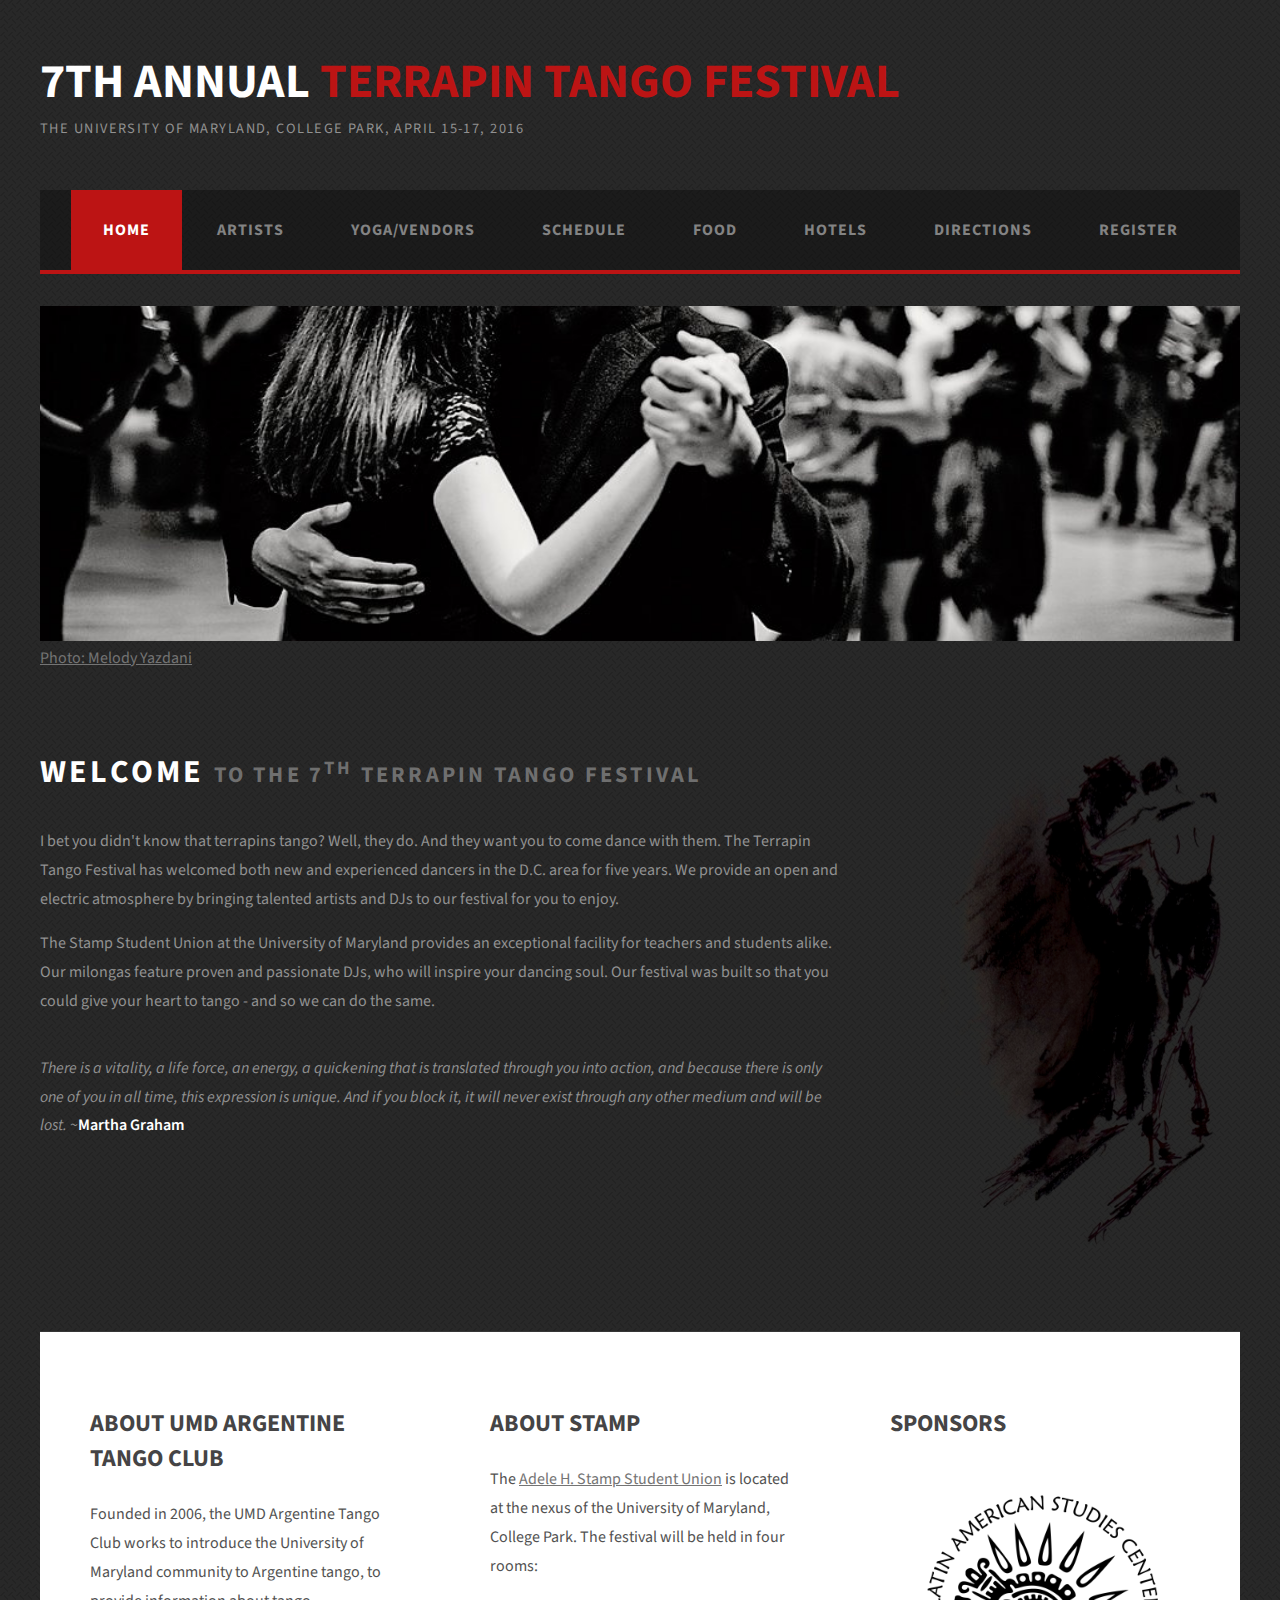
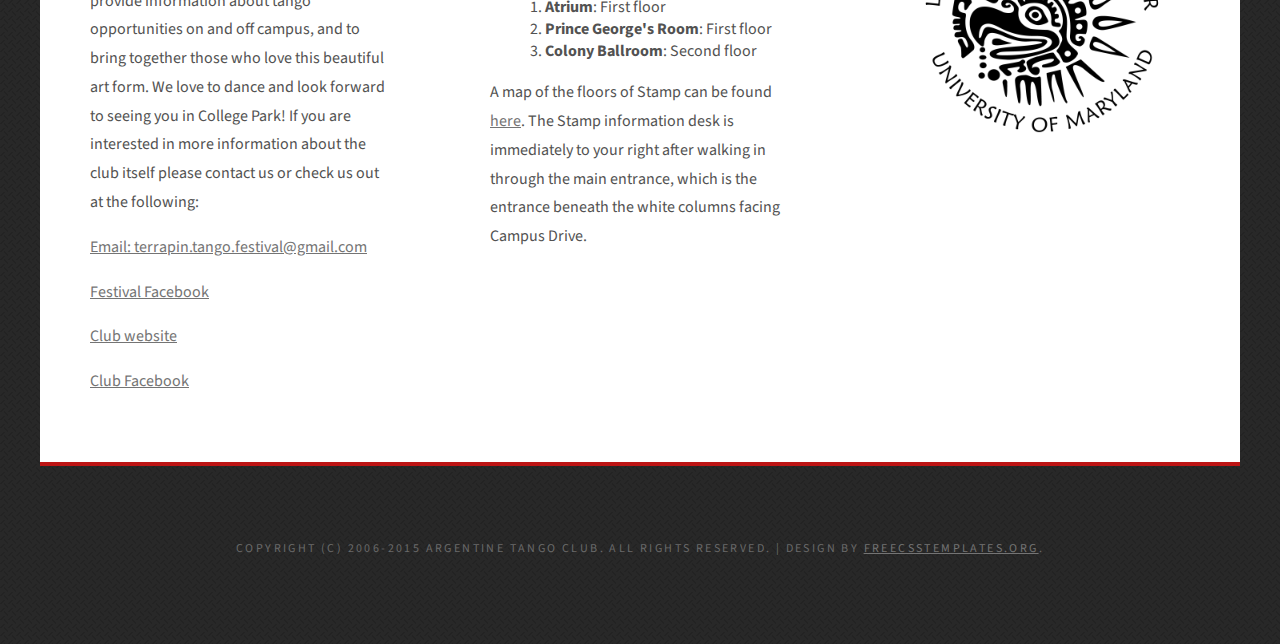
<file: index.html>
<!DOCTYPE html PUBLIC "-//W3C//DTD XHTML 1.0 Strict//EN" "http://www.w3.org/TR/xhtml1/DTD/xhtml1-strict.dtd">
<!--
Design by Free CSS Templates
http://www.freecsstemplates.org
Released for free under a Creative Commons Attribution 2.5 License

Name       : WellFormed
Description: A two-column, fixed-width design with dark color scheme.
Version    : 1.0
Released   : 20130731

-->
<html xmlns="http://www.w3.org/1999/xhtml" xmlns:fb="http://ogp.me/ns/fb#">
<head>
    <title>7th annual Terrapin Tango Festival</title>
    <meta http-equiv="Content-Type" content="text/html; charset=utf-8" />
    <meta name="keywords" content="Argentine Tango, University of Maryland, ATC, Terrapin Tango Festival" />
    <meta name="description" content="Terrapin Tango Festival" />
    <meta name="author" content="Argentine Tango Club" />
    <!--*******************************-->
    <!-- LOAD FACEBOOK SCRIPT -->
    <meta property="og:title" content="Terrapin Tango Festival" />
    <meta property="og:type" content="website" />
    <meta property="og:url" content="http://www.studentorg.umd.edu/atc/site/festival/" />
    <meta property="og:image" content="http://www.studentorg.umd.edu/atc/site/festival/tango/TangoCoupleSmall.jpg" />
    <meta property="og:site_name" content="Terrapin Tango Festival" />
    <script type="text/javascript" src="scripts/facebook.js"></script>
    <!--*******************************-->
    <!-- LOAD GOOGLE PLUS SCRIPT -->
    <script type="text/javascript" src="scripts/googlePlus.js"></script>
    <!--*******************************-->
    <link href="http://fonts.googleapis.com/css?family=Oswald" rel="stylesheet" type="text/css" />
    <link href='http://fonts.googleapis.com/css?family=Arvo' rel='stylesheet' type='text/css'>
    <link href="http://fonts.googleapis.com/css?family=Source+Sans+Pro:200,300,400,600,700,900" rel="stylesheet" />
    <link href="stylesheets/default.css" rel="stylesheet" type="text/css" media="all" />
    <link href="stylesheets/fonts.css" rel="stylesheet" type="text/css" media="all" />
</head>
<body>
<div id="logo" class="container">
    <h1><a href="#">7th annual <span>Terrapin Tango Festival</span></a></h1>
    <p>The University of Maryland, College Park, April 15-17, 2016</p>
</div>
<div id="menu" class="container" >
    <ul>
        <li class="current_page_item"><a href="#">Home</a></li>
        <li><a href="artists.html">Artists</a></li>
        <li><a href="vendors_yoga.html">Yoga/Vendors</a></li>
        <li><a href="schedule.html">Schedule</a></li>
        <li><a href="food.html">Food</a></li>
        <li><a href="hotels.html">Hotels</a></li>
        <li><a href="directions.html">Directions</a></li>
        <li><a href="register.html">Register</a></li>
    </ul>
</div>
<div id="banner" class="container">
    <img src="images/banner2.jpg" width="1200" height="335" alt="" />
    <a href="http://www.melodyyazdani.com" target="_blank">Photo: Melody Yazdani</a>
</div>
<div id="page" class="container">
    <div id="content">
        <div class="title">
            <h2>Welcome <span class="byline">to the 7<sup>th</sup> Terrapin Tango Festival</span></h2>
        </div>
        <p>
            I bet you didn't know that terrapins tango? Well, they do. And they want you to come dance with them.  The
            Terrapin Tango Festival has welcomed both new and experienced dancers in the D.C. area for five years. We
            provide an open and electric atmosphere by bringing talented artists and DJs to our festival for you to
            enjoy.
        </p>
        <p>
            The Stamp Student Union at the University of Maryland provides an exceptional facility for teachers and
            students alike. Our milongas feature proven and passionate DJs, who will inspire your dancing soul.
             Our festival was built so that you could give your heart to tango - and so we can do the same.
        </p>
        <br/>
        <p><em>There is a vitality, a life force, an energy, a quickening that is translated through you into action, and
            because there is only one of you in all time, this expression is unique. And if you block it, it will never
            exist through any other medium and will be lost.</em> ~<span>Martha Graham</span></p>
        <br/>
        <!-- SOCIAL BUTTONS :) -->
        <div style="text-align: center;">
            <div style="float: left;">
                <div class="fb-like" data-colorscheme="dark" data-href="http://www.studentorg.umd.edu/atc/site/festival/" data-send="true" data-width="100" data-show-faces="true"></div>
            </div>
            <div style="float: right;">
                <g:plusone size="tall" annotation="inline" href="http://www.studentorg.umd.edu/atc/site/festival/"></g:plusone>
            </div>
        </div>
    </div>
    <div id="sidebar"><img class="image image-full" src="images/TangoCoupleSmall.png" alt="" /></div>
</div>
<div id="three-column" class="container">
    <div id="tbox1">
        <h2>About UMD Argentine Tango Club</h2>
        <p>
            Founded in 2006, the UMD Argentine Tango Club works to introduce the University of Maryland community to Argentine tango,
            to provide information about tango opportunities on and off campus, and to bring together those who love this beautiful
            art form.  We love to dance and look forward to seeing you in College Park! If you are interested in more information about the club itself please contact us or check us out at the following:
        </p>
        <p><a href="mailto:terrapin.tango.festival@gmail.com">Email:  terrapin.tango.festival@gmail.com</a></p>
         <p><a href="https://www.facebook.com/terrapintangofestival/" target="_blank">Festival Facebook</a></p>
        <p><a href="http://www.umdtango.com/" target="_blank">Club website</a></p>
        <p><a href="http://www.facebook.com/pages/UMD-Tango-Club/187168091365930" target="_blank">Club Facebook</a></p>
    </div>
    <div id="tbox2">
        <h2>About Stamp</h2>
        <p>
            The <a href="http://thestamp.umd.edu/" target="_blank">Adele H. Stamp Student Union</a> is located at the nexus of the University of
            Maryland, College Park. The festival will be held in four rooms:
        </p>
        <ul style="list-style: inside decimal; margin-left: 40px;">
            <li><b>Atrium</b>: First floor</li>
            <li><b>Prince George's Room</b>: First floor</li>
            <li><b>Colony Ballroom</b>: Second floor</li>
        </ul>
        <p>
            A map of the floors of Stamp can be found
            <a href="http://thestamp.umd.edu/about_us/building_map" target="_blank">here</a>. The Stamp information desk is
            immediately to your right after walking in through the main entrance, which is the entrance beneath the
            white columns facing Campus Drive.
        </p>
    </div>
    <div id="tbox3">
        <h2>Sponsors</h2>
        <p style="align-items: center; text-align: center">
            <img style="max-width: 100%;" src="images/sponsors/LASC%20Bird%20Logo%20Transparent.png" alt="" />
<!--
            <br/><br/><br/>
            <img style="max-width: 100%;" src="images/sponsors/UMD_SGA.gif" alt="" />
-->
        </p>
    </div>
</div>
<div id="copyright" class="container">
    <p>Copyright (c) 2006-2015 Argentine Tango Club. All rights reserved. | Design by <a href="http://www.freecsstemplates.org/" rel="nofollow">FreeCSSTemplates.org</a>.</p>
</div>
</body>
</html>
</file>
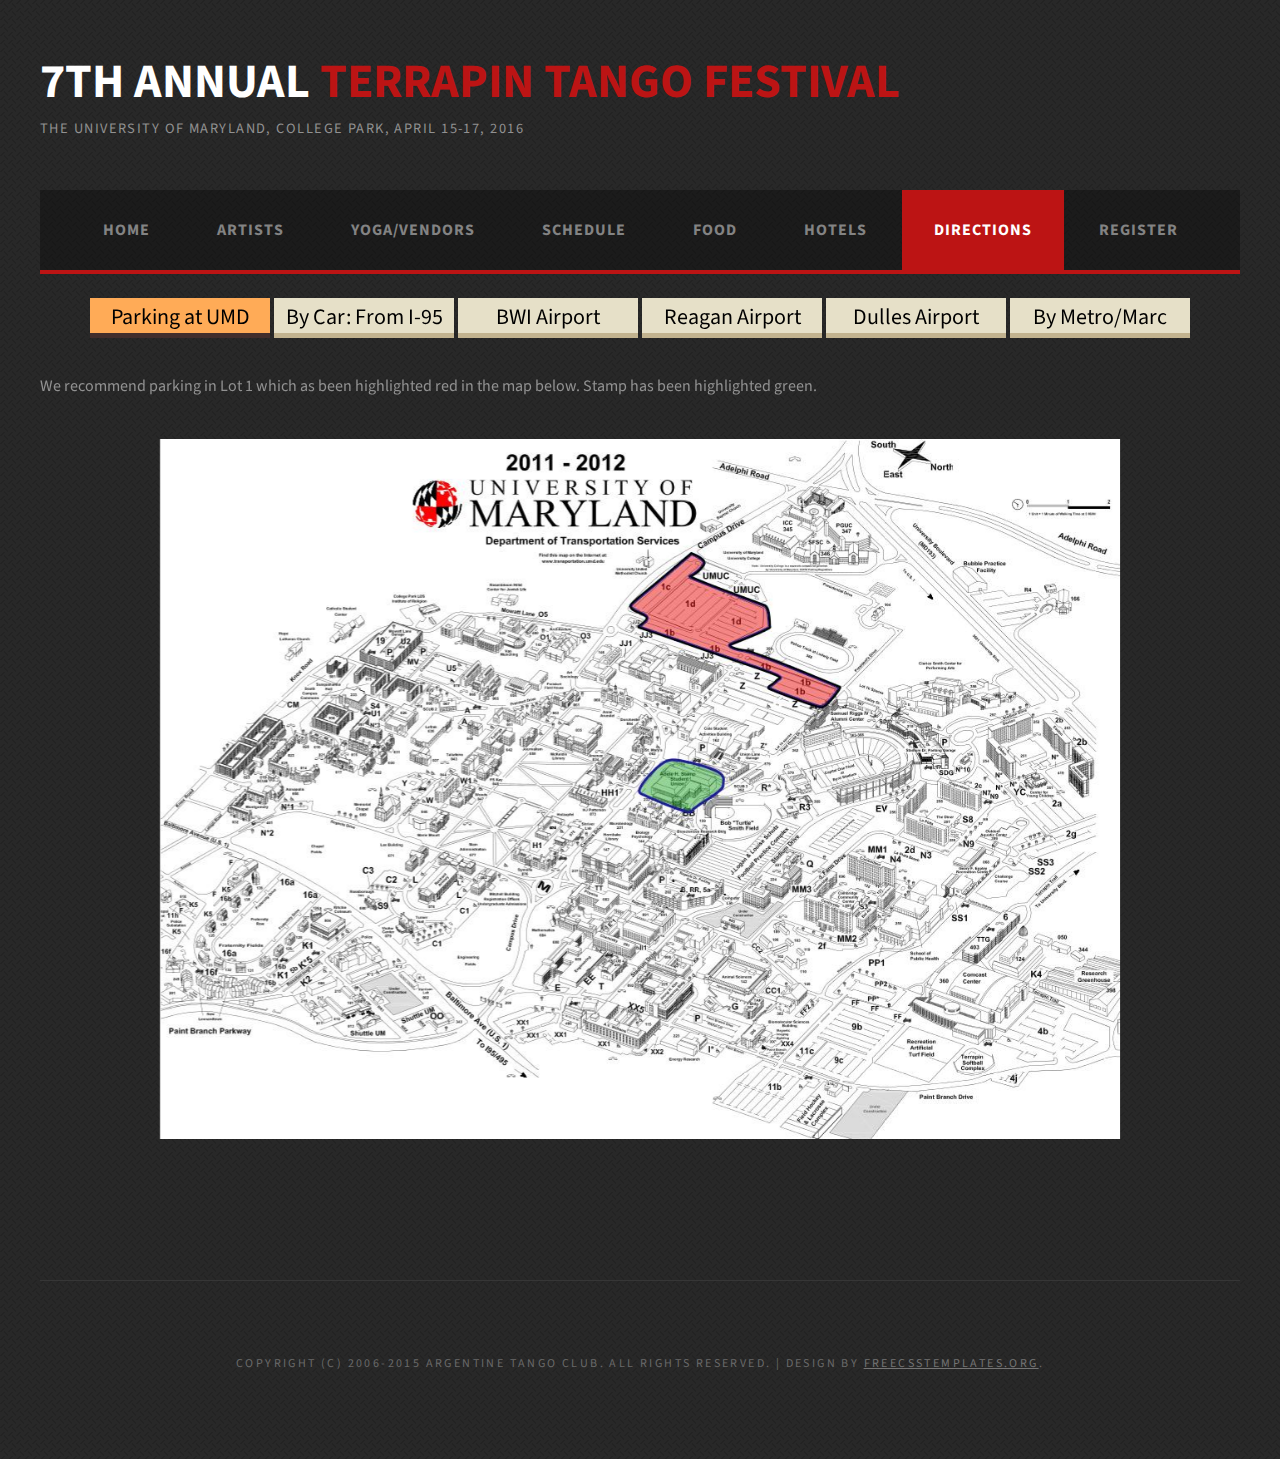
<file: directions.html>
<!DOCTYPE html PUBLIC "-//W3C//DTD XHTML 1.0 Strict//EN" "http://www.w3.org/TR/xhtml1/DTD/xhtml1-strict.dtd">
<!--
Design by Free CSS Templates
http://www.freecsstemplates.org
Released for free under a Creative Commons Attribution 2.5 License

Name       : WellFormed
Description: A two-column, fixed-width design with dark color scheme.
Version    : 1.0
Released   : 20130731

-->
<html xmlns="http://www.w3.org/1999/xhtml" xmlns:fb="http://ogp.me/ns/fb#">
<head>
    <title>7th annual Terrapin Tango Festival</title>
    <meta http-equiv="Content-Type" content="text/html; charset=utf-8" />
    <meta name="keywords" content="Argentine Tango, University of Maryland, ATC, Terrapin Tango Festival" />
    <meta name="description" content="Terrapin Tango Festival" />
    <meta name="author" content="Benjamyn Ward" />
    <!--*******************************-->
    <!-- LOAD FACEBOOK SCRIPT -->
    <meta property="og:title" content="Terrapin Tango Festival" />
    <meta property="og:type" content="website" />
    <meta property="og:url" content="http://www.studentorg.umd.edu/atc/site/festival/" />
    <meta property="og:image" content="http://www.studentorg.umd.edu/atc/site/festival/tango/TangoCoupleSmall.jpg" />
    <meta property="og:site_name" content="Terrapin Tango Festival" />
    <script type="text/javascript" src="scripts/facebook.js"></script>
    <!--*******************************-->
    <!-- LOAD GOOGLE PLUS SCRIPT -->
    <script type="text/javascript" src="scripts/googlePlus.js"></script>
    <!--*******************************-->
    <link href="http://fonts.googleapis.com/css?family=Oswald" rel="stylesheet" type="text/css" />
    <link href='http://fonts.googleapis.com/css?family=Arvo' rel='stylesheet' type='text/css'>
    <link href="http://fonts.googleapis.com/css?family=Source+Sans+Pro:200,300,400,600,700,900" rel="stylesheet" />
    <link href="stylesheets/default.css" rel="stylesheet" type="text/css" media="all" />
    <link href="stylesheets/fonts.css" rel="stylesheet" type="text/css" media="all" />
    <link href="stylesheets/artists-tab-slider.css" rel="stylesheet" type="text/css" media="all" />
</head>
<body>
<div id="logo" class="container">
    <h1><a href="index.html">7th annual <span> Terrapin Tango Festival</span></a></h1>
    <p>The University of Maryland, College Park, April 15-17, 2016</p>
</div>
<div id="menu" class="container">
    <ul>
        <li><a href="index.html">Home</a></li>
        <li><a href="artists.html">Artists</a></li>
        <li><a href="vendors_yoga.html">Yoga/Vendors</a></li>
        <li><a href="schedule.html">Schedule</a></li>
        <li><a href="food.html">Food</a></li>
        <li><a href="hotels.html">Hotels</a></li>
        <li class="current_page_item"><a href="#">Directions</a></li>
        <li><a href="register.html">Register</a></li>
    </ul>
</div>
<div id="page" class="container">
    <div>
        <!-- it works the same with all jquery version from 1.3.1 to 2.0.3 -->
        <script type="text/javascript" src="js/jquery-1.9.1.min.js"></script>
        <!-- use jssor.slider.mini.js (39KB) or jssor.sliderc.mini.js (31KB, with caption, no slideshow) or jssor.sliders.mini.js (26KB, no caption, no slideshow) instead for release -->
        <!-- jssor.slider.mini.js = jssor.sliderc.mini.js = jssor.sliders.mini.js = (jssor.core.js + jssor.utils.js + jssor.slider.js) -->
        <script type="text/javascript" src="js/jssor.core.js"></script>
        <script type="text/javascript" src="js/jssor.utils.js"></script>
        <script type="text/javascript" src="js/jssor.slider.js"></script>
        <script type="text/javascript" src="js/jssor.player.ytiframe.js"></script>
        <script>

            jQuery(document).ready(function ($) {
                var options = {
                    $AutoPlay: false,                                    //[Optional] Whether to auto play, to enable slideshow, this option must be set to true, default value is false
                    $AutoPlaySteps: 1,                                  //[Optional] Steps to go for each navigation request (this options applys only when slideshow disabled), the default value is 1
                    $AutoPlayInterval: 4000,                            //[Optional] Interval (in milliseconds) to go for next slide since the previous stopped if the slider is auto playing, default value is 3000
                    $PauseOnHover: 0,                               //[Optional] Whether to pause when mouse over if a slider is auto playing, 0 no pause, 1 pause for desktop, 2 pause for touch device, 3 pause for desktop and touch device, default value is 3

                    $ArrowKeyNavigation: true,                           //[Optional] Allows keyboard (arrow key) navigation or not, default value is false
                    $SlideDuration: 500,                                //[Optional] Specifies default duration (swipe) for slide in milliseconds, default value is 500
                    $MinDragOffsetToSlide: 20,                          //[Optional] Minimum drag offset to trigger slide , default value is 20
                    //$SlideWidth: 600,                                 //[Optional] Width of every slide in pixels, default value is width of 'slides' container
                    //$SlideHeight: 300,                                //[Optional] Height of every slide in pixels, default value is height of 'slides' container
                    $SlideSpacing: 5,                                     //[Optional] Space between each slide in pixels, default value is 0
                    $DisplayPieces: 1,                                  //[Optional] Number of pieces to display (the slideshow would be disabled if the value is set to greater than 1), the default value is 1
                    $ParkingPosition: 0,                                //[Optional] The offset position to park slide (this options applys only when slideshow disabled), default value is 0.
                    $UISearchMode: 1,                                   //[Optional] The way (0 parellel, 1 recursive, default value is 1) to search UI components (slides container, loading screen, navigator container, direction navigator container, thumbnail navigator container etc).
                    $PlayOrientation: 1,                                //[Optional] Orientation to play slide (for auto play, navigation), 1 horizental, 2 vertical, default value is 1
                    $DragOrientation: 1,                                //[Optional] Orientation to drag slide, 0 no drag, 1 horizental, 2 vertical, 3 either, default value is 1 (Note that the $DragOrientation should be the same as $PlayOrientation when $DisplayPieces is greater than 1, or parking position is not 0)

                    $ThumbnailNavigatorOptions: {
                        $Class: $JssorThumbnailNavigator$,              //[Required] Class to create thumbnail navigator instance
                        $ChanceToShow: 2,                               //[Required] 0 Never, 1 Mouse Over, 2 Always

                        $AutoCenter: 3,                                 //[Optional] Auto center thumbnail items in the thumbnail navigator container, 0 None, 1 Horizontal, 2 Vertical, 3 Both, default value is 3
                        $Lanes: 1,                                      //[Optional] Specify lanes to arrange thumbnails, default value is 1
                        $SpacingX: 4,                                   //[Optional] Horizontal space between each thumbnail in pixel, default value is 0
                        $SpacingY: 4,                                   //[Optional] Vertical space between each thumbnail in pixel, default value is 0
                        $DisplayPieces: 6,                              //[Optional] Number of pieces to display, default value is 1
                        $ParkingPosition: 0,                            //[Optional] The offset position to park thumbnail
                        $Orientation: 1,                                //[Optional] Orientation to arrange thumbnails, 1 horizental, 2 vertical, default value is 1
                        $DisableDrag: false                             //[Optional] Disable drag or not, default value is false
                    }
                };

                var jssor_slider1 = new $JssorSlider$("slider1_container", options);

                //fetch and initialize youtube players
                $JssorPlayer$.$FetchPlayers(document.body);
            });
        </script>
        <!-- Jssor Slider Begin -->
        <!-- You can move inline styles (except 'top', 'left', 'width' and 'height') to css file or css block. -->
        <div id="slider1_container" style="position: relative; top: 0px; bottom: 0px; left: 0px; width: 810px;
            height: 910px; background: rgba(0,0,0,0)" >

            <!-- Loading Screen -->
            <div u="loading" style="position: absolute; top: 0px; left: 0px;">
                <div style="filter: alpha(opacity=70); opacity:0.7; position: absolute; display: block;
                    background-color: #000000; top: 0px; left: 0px;width: 100%;height:100%;">
                </div>
                <div style="position: absolute; display: block; background: url(./images/loading.gif) no-repeat center center;
                    top: 0px; left: 0px;width: 100%;height:100%;">
                </div>
            </div>

            <!-- Slides Container -->
            <div u="slides" style="cursor: move; position: absolute; left: 0px; top: 50px; width: 1200px; height: 910px; overflow: hidden;">
                <div>
                    <div u="thumb"><p style="vertical-align: middle;">Parking at UMD</p></div>
                    <p>
                        We recommend parking in Lot 1 which as been highlighted red in the map below. Stamp has been
                        highlighted green.
                    </p>
                    <br/>
                    <div style="text-align: center;">
                        <img src="images/directions/map_campus.jpg" width="80%"/>
                    </a>
                    </div>
                </div>
                <div>
                    <div u="thumb"><p style="vertical-align: middle;">By Car: From I-95</p></div>
                    <p>
                        Recommended:
                        <ol style="list-style: inside decimal; margin-left: 40px;">
                            <li>Take I-95 South to the Capital Beltway East (I-495)</li>
                            <li>I-95 South will merge to the left, joining I-495</li>
                            <li>Take Exit 23 "201 Kenilworth Avenue Bladensburg Greenbelt"</li>
                            <li>Proceed south on 201 in the direction of "Greenbelt Road and Bladensburg"</li>
                            <li>At second light, turn right onto Paint Branch Parkway</li>
                            <li>Proceed approximately two miles to U.S. Route 1</li>
                            <li>Turn left onto U.S. Route 1</li>
                            <li>Turn right onto Campus Drive. Go straight through the traffic circle with the big M. Stamp Student Union is on your right.</li>
                            <li>Lot 1 and Lot Z are at the end of Campus Drive.</li>
                        </ol>
                    </p>
                    <div style="text-align: center;">
                        <div style="margin-bottom: 20px;">
                            <a href="https://www.google.com/maps/preview#!data=!1m4!1m3!1d57865!2d-76.9246235!3d39.0178796!4m35!3m26!1m4!3m2!3d39.0617663!4d-76.918916!6e2!1m4!3m2!3d38.9871869!4d-76.9494343!6e2!2e0!3m8!1m3!1d57837!2d-76.9343655!3d39.0512356!3m2!1i1920!2i896!4f13.1!9m5!2m2!3d38.9863745!4d-76.908521!3s0x89b7c1505e881653%3A0x3ccd3cdbf383960a!4f0.5321916!5m2!13m1!1e1!7m4!11m3!1m1!1e1!2b1&fid=0"
                               target="_blank">
                                Click to open Google Maps in new tab with route directions.
                            </a>
                        </div>
                        <iframe
                                src="https://www.google.com/maps/embed?pb=!1m31!1m12!1m3!1d24803.543575819676!2d-76.90934563786588!3d39.005208103431514!2m3!1f0!2f0!3f0!3m2!1i1024!2i768!4f13.1!4m16!1i0!3e0!4m3!3m2!1d39.061766299999995!2d-76.918916!4m3!3m2!1d38.9978334!2d-76.89913469999999!4m5!1s0x89b7c690b1e73d4f%3A0x9ae278a39bf379f8!2sUnion+Dr%2C+College+Park%2C+MD+20740!3m2!1d38.9871878!2d-76.94754019999999!5e0!3m2!1sen!2sus!4v1389598187418"
                                width="1000" height="600" frameborder="0" style="border:0">
                        </iframe>
                    </div>
                </div>
                <div>
                    <div u="thumb"><p style="vertical-align: middle;">BWI Airport</p></div>
                    <p>
                        Recommended:
                        <ol style="list-style: inside decimal; margin-left: 40px;">
                            <li>Take I-195W toward I-95</li>
                            <li>Exit onto I-95 South</li>
                            <li>I-95 S will merge into I-495. Go West</li>
                            <li>Take Exit 23 "201 Kenilworth Ave"</li>
                            <li>Travel south on 201</li>
                            <li>After second light, turn right onto Paint Branch Parkway</li>
                            <li>Cross Rt 1 and continue onto Campus Drive</li>
                            <li>Go straight at the round-about with a big "M"</li>
                            <li>STAMP is at the top of the hill on your right</li>
                            <li>Lot 1 and Lot Z are at the end of Campus Drive</li>
                        </ol>
                    </p>
                    <div style="text-align: center;">
                        <div style="margin-bottom: 20px;">
                            <a href="https://www.google.com/maps/preview#!data=!1m4!1m3!1d231115!2d-76.9420405!3d39.1226313!4m38!3m28!1m5!1sBaltimore%2FWashington+International+Thurgood+Marshall+Airport%2C+7062+Elm+Rd%2C+Baltimore%2C+MD+21240!2s0x89b7e2fcbbc2e00b%3A0x150cfa971740!3m2!3d39.180862!4d-76.667548!1m4!3m2!3d39.1462658!4d-76.843421!6e2!1m4!3m2!3d38.9924664!4d-76.9035883!6e2!1m1!1sUnion+Dr%2C+College+Park%2C+MD+20740!2e0!3m8!1m3!1d28938!2d-76.9048758!3d39.0028724!3m2!1i1920!2i896!4f13.1!5m2!13m1!1e1!7m5!6i2!11m3!1m1!1e1!2b1&fid=0"
                               target="_blank">
                                Click to open Google Maps in new tab with route directions.
                            </a>
                        </div>
                        <iframe
                                src="https://www.google.com/maps/embed?pb=!1m37!1m12!1m3!1d198098.56158563096!2d-76.94204049481445!3d39.122631257225734!2m3!1f0!2f0!3f0!3m2!1i1024!2i768!4f13.1!4m22!1i0!3e0!4m5!1s0x89b7e2fcbbc2e00b%3A0x150cfa971740!2sBaltimore%2FWashington+International+Thurgood+Marshall+Airport%2C+7062+Elm+Rd%2C+Baltimore%2C+MD+21240!3m2!1d39.180862!2d-76.667548!4m3!3m2!1d39.146265799999995!2d-76.84342099999999!4m3!3m2!1d38.9924664!2d-76.9035883!4m5!1s0x89b7c690b1e73d4f%3A0x9ae278a39bf379f8!2sUnion+Dr%2C+College+Park%2C+MD+20740!3m2!1d38.9871878!2d-76.94754019999999!5e0!3m2!1sen!2sus!4v1389598344720"
                                width="1000" height="600" frameborder="0" style="border:0"></iframe>
                    </div>
                </div>
                <div>
                    <div u="thumb"><p style="vertical-align: middle;">Reagan Airport</p></div>
                    <p>
                        The easiest way to UMD from Reagan is to take the Metro:
                        <ol style="list-style: inside decimal; margin-left: 40px;">
                            <li>Yellow Line from Regan towards Fort Totten</li>
                            <li>Anywhere between L'Enfant Plaza and Fort Totten, switch to the Green Line</li>
                            <li>Take Green Line towards Greenbelt, exiting at College Park Station</li>
                            <li>Board the UMD 104 College Park Metro Bus</li>
                        </ol>
                        Click image to open larger image in new tab. Times for the 104 bus can be found in the "By Metro/Marc" tab.<br/><br/>
                        <div style="text-align: center;">
                            <a href="images/directions/MetroMapSmaller.jpg" _target="_blank">
                                <img src="images/directions/MetroMapSmaller.jpg" height="600" />
                            </a>
                        </div>
                    </p>
                </div>
                <div>
                    <div u="thumb"><p style="vertical-align: middle;">Dulles Airport</p></div>
                    <p>
                        Recommended:
                        <ol style="list-style: inside decimal; margin-left: 40px;">
                            <li>Head east on Saarinen Cir</li>
                            <li>Take the exit onto VA-267 E</li>
                            <li>Take exit toward I-495 N </li>
                            <li>Keep left at the fork and merge onto I-495 North</li>
                            <li>Take exit 23 for MD-201N (Kenilworth Ave) toward Greenbelt</li>
                            <li>Turn right onto Kenilworth Ave South</li>
                            <li>Turn right onto Paint Branch Pkwy</li>
                            <li>Continue onto Campus Drive at the Rt 1 intersection</li>
                            <li>At the round-about, continue straight, STAMP is at the top of the hill</li>
                        </ol>
                    </p>
                    <div style="text-align: center;">
                        <div style="margin-bottom: 20px;">
                            <a href="https://www.google.com/maps/preview#!data=!1m4!1m3!1d57878!2d-77.0268968!3d39.0019844!4m33!3m23!1m5!1sWashington+Dulles+International+Airport%2C+1+Saarinen+Cir%2C+Sterling%2C+Virginia+20166!2s0x89b64740174eb057%3A0x8e01cb201080601d!3m2!3d38.952642!4d-77.447901!1m4!3m2!3d38.9906444!4d-76.9057468!6e2!1m1!1sUnion+Dr%2C+College+Park%2C+MD+20740!2e0!3m8!1m3!1d14472!2d-76.9229129!3d38.9899772!3m2!1i1920!2i896!4f13.1!5m2!13m1!1e1!7m5!6i1!11m3!1m1!1e1!2b1&fid=0"
                               target="_blank">
                                Click to open Google Maps in new tab with route directions.
                            </a>
                        </div>
                        <iframe
                                src="https://www.google.com/maps/embed?pb=!1m33!1m12!1m3!1d49609.34765304465!2d-77.02689677478861!3d39.00198444627856!2m3!1f0!2f0!3f0!3m2!1i1024!2i768!4f13.1!4m18!1i0!3e0!4m5!1s0x89b64740174eb057%3A0x8e01cb201080601d!2sWashington+Dulles+International+Airport%2C+1+Saarinen+Cir%2C+Sterling%2C+Virginia+20166!3m2!1d38.952642!2d-77.447901!4m3!3m2!1d38.9906444!2d-76.9057468!4m5!1s0x89b7c690b1e73d4f%3A0x9ae278a39bf379f8!2sUnion+Dr%2C+College+Park%2C+MD+20740!3m2!1d38.9871878!2d-76.94754019999999!5e0!3m2!1sen!2sus!4v1389598528880"
                                width="1000" height="600" frameborder="0" style="border:0"></iframe>
                    </div>
                </div>
                <div>
                    <div u="thumb"><p style="vertical-align: middle;">By Metro/Marc</p></div>
                    <p>
                        The University of Maryland operates a free shuttle from College Park/UMD station on the Green Line. The Camden line of the MARC train also stops at this station.
                    </p>
                    <p>
                        Take the Shuttle-UM 104 College Park Metro Bus
                        (<a href="http://www.transportation.umd.edu/images/Shuttle/Schedules%20pdfs/current/104_CPM.pdf" target="_blank">Schedule PDF</a>)
                        to the Union drive garage. 
                       Exit left out of the bus and walk to the large traffic circle. Take a right and walk up the hill, the Stamp Student Union will be on your right. This shuttle operates as long as the Metro is running.
                    </p>
                    <p>
                        See <a href="http://www.dots.umd.edu" target="_blank">dots.umd.edu</a> and
                        <a href="http://www.wmata.com" target="_blank">www.wmata.com</a> for more information on shuttle and
                        train schedules.
                    </p>
                    <p>Click Metro image for an enlarged version in a new tab.</p>
                        <iframe src="http://www.nextbus.com/customStopSelector/stopSelectorForIFrame.jsp?a=umd&cssFile=http://www.parking.umd.edu/transportation/css/nextbus.css&bookmarkableURL=http://www.parking.umd.edu/transportation/nexbus.html"
                                width="65%" height="500px" allowtransparency="yes" frameborder="0" scrolling="auto" systran="no"
                                style="float: left; background-color:transparent;"></iframe>
                        <a href="images/directions/MetroMapSmaller.jpg" target="_blank">
                            <img style="float: right;" src="images/directions/MetroMapSmaller.jpg" width="30%" />
                        </a>
                </div>
            </div>

            <!-- ThumbnailNavigator Skin Begin -->
            <div u="thumbnavigator" class="jssort14" style="position: absolute; width: 1000px; height: 47px; left: 100px; top: -27px; background: rgba(0,0,0,0);">
                <div u="slides" style="cursor: move; top:0px; left:0px;">
                    <div u="prototype" class="p" style="POSITION: absolute; WIDTH: 180px; HEIGHT: 40px; TOP: 0; LEFT: 0; padding:0px; background:#fff;">
                        <div class=w><ThumbnailTemplate class="c" style="WIDTH: 100%; HEIGHT: 35px; position:absolute; TOP: 0; LEFT: 0; line-height:23px; text-align:center;"></ThumbnailTemplate></div>
                    </div>
                </div>
            </div>
            <!-- ThumbnailNavigator Skin End -->
        </div>
    </div>
</div>
<div id="copyright" class="container">
    <p>Copyright (c) 2006-2015 Argentine Tango Club. All rights reserved. | Design by <a href="http://www.freecsstemplates.org/" rel="nofollow">FreeCSSTemplates.org</a>.</p>
</div>
</body>
</html>
</file>
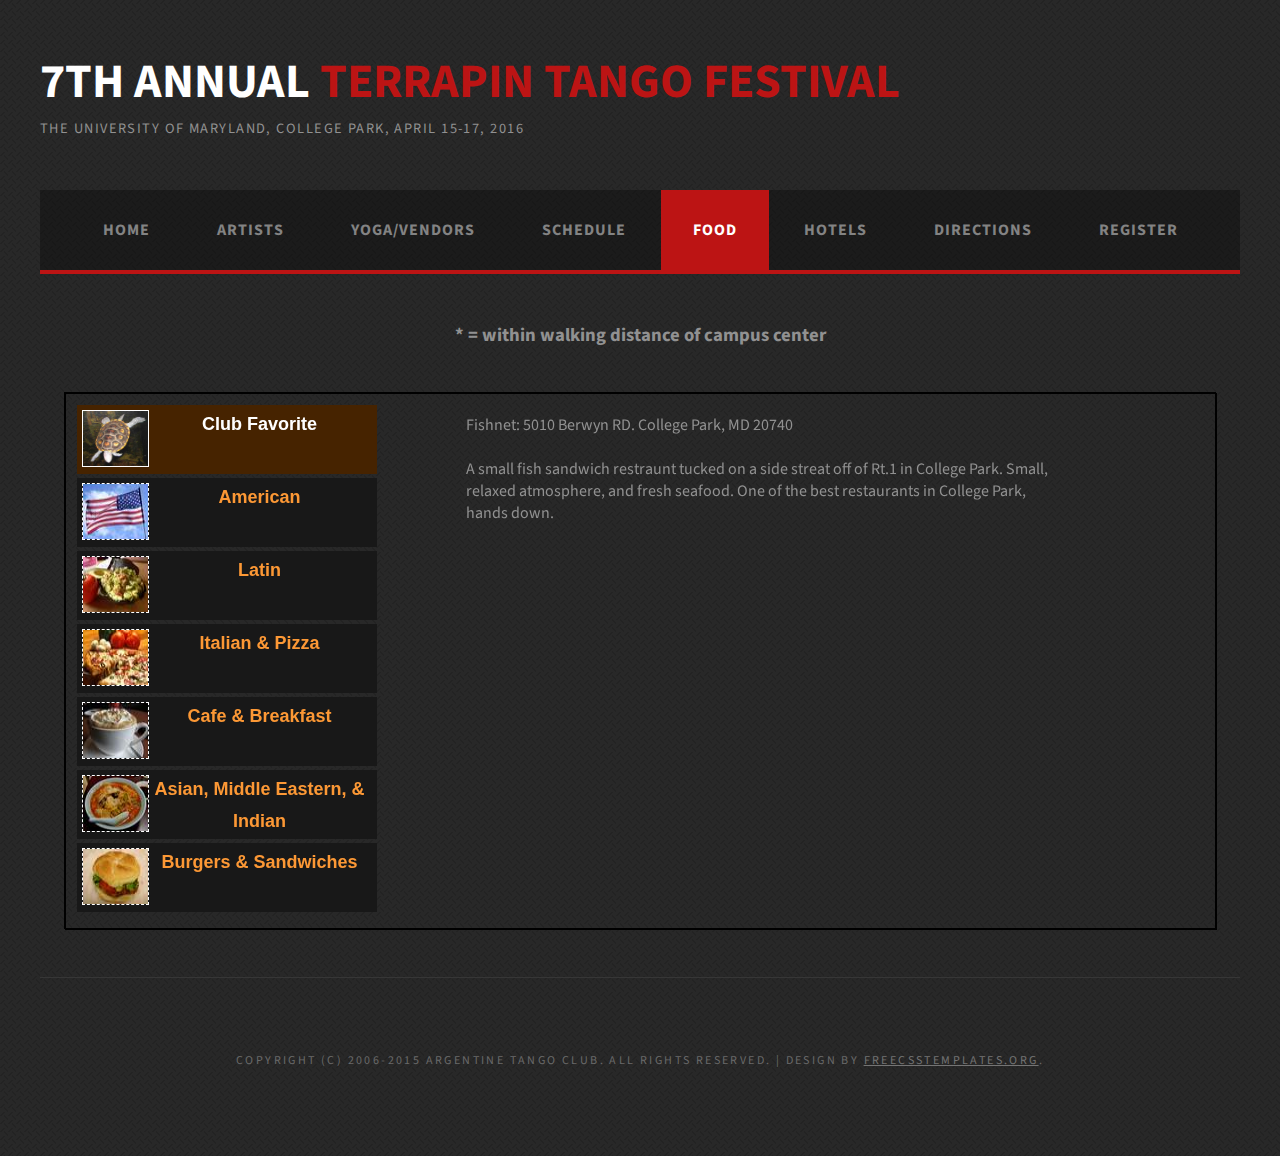
<file: food.html>
<!DOCTYPE html PUBLIC "-//W3C//DTD XHTML 1.0 Strict//EN" "http://www.w3.org/TR/xhtml1/DTD/xhtml1-strict.dtd">
<!--
Design by Free CSS Templates
http://www.freecsstemplates.org
Released for free under a Creative Commons Attribution 2.5 License

Name       : WellFormed
Description: A two-column, fixed-width design with dark color scheme.
Version    : 1.0
Released   : 20130731

-->
<html xmlns="http://www.w3.org/1999/xhtml" xmlns:fb="http://ogp.me/ns/fb#">
<head>
    <title>7th annual Terrapin Tango Festival</title>
    <meta http-equiv="Content-Type" content="text/html; charset=utf-8" />
    <meta name="keywords" content="Argentine Tango, University of Maryland, ATC, Terrapin Tango Festival" />
    <meta name="description" content="Terrapin Tango Festival" />
    <meta name="author" content="Benjamyn Ward" />
    <!--*******************************-->
    <!-- LOAD FACEBOOK SCRIPT -->
    <meta property="og:title" content="Terrapin Tango Festival" />
    <meta property="og:type" content="website" />
    <meta property="og:url" content="http://www.studentorg.umd.edu/atc/site/festival/" />
    <meta property="og:image" content="http://www.studentorg.umd.edu/atc/site/festival/tango/TangoCoupleSmall.jpg" />
    <meta property="og:site_name" content="Terrapin Tango Festival" />
    <script type="text/javascript" src="scripts/facebook.js"></script>
    <!--*******************************-->
    <!-- LOAD GOOGLE PLUS SCRIPT -->
    <script type="text/javascript" src="scripts/googlePlus.js"></script>
    <!--*******************************-->
    <link href="http://fonts.googleapis.com/css?family=Oswald" rel="stylesheet" type="text/css" />
    <link href='http://fonts.googleapis.com/css?family=Arvo' rel='stylesheet' type='text/css'>
    <link href="http://fonts.googleapis.com/css?family=Source+Sans+Pro:200,300,400,600,700,900" rel="stylesheet" />
    <link href="stylesheets/default.css" rel="stylesheet" type="text/css" media="all" />
    <link href="stylesheets/fonts.css" rel="stylesheet" type="text/css" media="all" />
    <link href="stylesheets/food-list-slider.css" rel="stylesheet" type="text/css" media="all" />
</head>
<body>
<div id="logo" class="container">
    <h1><a href="index.html">7th annual <span>Terrapin Tango Festival</span></a></h1>
    <p>The University of Maryland, College Park, April 15-17, 2016</p>
</div>
<div id="menu" class="container">
    <ul>
        <li><a href="index.html">Home</a></li>
        <li><a href="artists.html">Artists</a></li>
        <li><a href="vendors_yoga.html">Yoga/Vendors</a></li>
        <li><a href="schedule.html">Schedule</a></li>
        <li class="current_page_item"><a href="#">Food</a></li>
        <li><a href="hotels.html">Hotels</a></li>
        <li><a href="directions.html">Directions</a></li>
        <li><a href="register.html">Register</a></li>
    </ul>
</div>
<div id="page" class="container">
    <center>
<h3>* = within walking distance of campus center</h3>
        <br/><br/></center>
    <div>
        <!-- it works the same with all jquery version from 1.3.1 to 2.0.3 -->
        <script type="text/javascript" src="js/jquery-1.9.1.min.js"></script>
        <!-- use jssor.slider.mini.js (39KB) or jssor.sliderc.mini.js (31KB, with caption, no slideshow) or jssor.sliders.mini.js (26KB, no caption, no slideshow) instead for release -->
        <!-- jssor.slider.mini.js = jssor.sliderc.mini.js = jssor.sliders.mini.js = (jssor.core.js + jssor.utils.js + jssor.slider.js) -->
        <script type="text/javascript" src="js/jssor.core.js"></script>
        <script type="text/javascript" src="js/jssor.utils.js"></script>
        <script type="text/javascript" src="js/jssor.slider.js"></script>
    </div>
    <script>

        jQuery(document).ready(function ($) {
            var options = {
                $AutoPlay: false,                                    //[Optional] Whether to auto play, to enable slideshow, this option must be set to true, default value is false
                $AutoPlaySteps: 1,                                  //[Optional] Steps to go for each navigation request (this options applys only when slideshow disabled), the default value is 1
                $AutoPlayInterval: 4000,                            //[Optional] Interval (in milliseconds) to go for next slide since the previous stopped if the slider is auto playing, default value is 3000
                $PauseOnHover: 0,                               //[Optional] Whether to pause when mouse over if a slider is auto playing, 0 no pause, 1 pause for desktop, 2 pause for touch device, 3 pause for desktop and touch device, default value is 3

                $ArrowKeyNavigation: true,                           //[Optional] Allows keyboard (arrow key) navigation or not, default value is false
                $SlideDuration: 500,                                //[Optional] Specifies default duration (swipe) for slide in milliseconds, default value is 500
                $MinDragOffsetToSlide: 20,                          //[Optional] Minimum drag offset to trigger slide , default value is 20
                //$SlideWidth: 600,                                 //[Optional] Width of every slide in pixels, default value is width of 'slides' container
                //$SlideHeight: 300,                                //[Optional] Height of every slide in pixels, default value is height of 'slides' container
                $SlideSpacing: 5,                                     //[Optional] Space between each slide in pixels, default value is 0
                $DisplayPieces: 1,                                  //[Optional] Number of pieces to display (the slideshow would be disabled if the value is set to greater than 1), the default value is 1
                $ParkingPosition: 0,                                //[Optional] The offset position to park slide (this options applys only when slideshow disabled), default value is 0.
                $UISearchMode: 1,                                   //[Optional] The way (0 parellel, 1 recursive, default value is 1) to search UI components (slides container, loading screen, navigator container, direction navigator container, thumbnail navigator container etc).
                $PlayOrientation: 2,                                //[Optional] Orientation to play slide (for auto play, navigation), 1 horizental, 2 vertical, default value is 1
                $DragOrientation: 2,                                //[Optional] Orientation to drag slide, 0 no drag, 1 horizental, 2 vertical, 3 either, default value is 1 (Note that the $DragOrientation should be the same as $PlayOrientation when $DisplayPieces is greater than 1, or parking position is not 0)

                $ThumbnailNavigatorOptions: {
                    $Class: $JssorThumbnailNavigator$,              //[Required] Class to create thumbnail navigator instance
                    $ChanceToShow: 2,                               //[Required] 0 Never, 1 Mouse Over, 2 Always

                    $AutoCenter: 3,                                 //[Optional] Auto center thumbnail items in the thumbnail navigator container, 0 None, 1 Horizontal, 2 Vertical, 3 Both, default value is 3
                    $Lanes: 1,                                      //[Optional] Specify lanes to arrange thumbnails, default value is 1
                    $SpacingX: 4,                                   //[Optional] Horizontal space between each thumbnail in pixel, default value is 0
                    $SpacingY: 4,                                   //[Optional] Vertical space between each thumbnail in pixel, default value is 0
                    $DisplayPieces: 7,                              //[Optional] Number of pieces to display, default value is 1
                    $ParkingPosition: 0,                            //[Optional] The offset position to park thumbnail
                    $Orientation: 2,                                //[Optional] Orientation to arrange thumbnails, 1 horizental, 2 vertical, default value is 1
                    $DisableDrag: false                             //[Optional] Disable drag or not, default value is false
                }
            };

            var jssor_slider1 = new $JssorSlider$("slider1_container", options);
        });
    </script>
    <!-- Jssor Slider Begin -->
    <!-- You can move inline styles (except 'top', 'left', 'width' and 'height') to css file or css block. -->
    <div id="slider1_container" style="position: relative; margin: auto; width: 1150px; height: 535px; border: black 1px solid; background: rgba(0,0,0,0);">

        <!-- Loading Screen -->
        <div u="loading" style="position: absolute; top: 0px; left: 0px;">
            <div style="filter: alpha(opacity=70); opacity:0.7; position: absolute; display: block;
                background-color: #000000; top: 0px; left: 0px;width: 100%;height:100%;">
            </div>
            <div style="position: absolute; display: block; background: url(images/loading.gif) no-repeat center center;
                top: 0px; left: 0px;width: 100%;height:100%;">
            </div>
        </div>

        <!-- Slides Container -->
        <div u="slides" style="cursor: move; position: absolute; left: 400px; top: 20px; width: 600px; height: 460px;
            overflow: hidden;">
         <div>
                <div u="thumb">
                    <img class="i" src="images/food/favorites.jpg" />
                    <div class="t">Club Favorite</div>
                </div>
                <ul class="style1">
                    <li class="first">
                        <a target="_blank" href="http://eatfishnet.com">Fishnet</a>:
                        5010 Berwyn RD. College Park, MD 20740
                        <br>
                        <br>
                        A small fish sandwich restraunt tucked on a side streat off of Rt.1 in College Park. Small, relaxed atmosphere, and fresh seafood. One of the best restaurants in College Park, hands down.
                    </li>
                </ul>
            </div>
            <div>
                <div u="thumb">
                    <img class="i" src="images/food/american-flag.jpg" />
                    <div class="t">American</div>
                </div>
                <ul class="style1">
                    <li class="first">
                        <a target="_blank" href="http://thestamp.umd.edu/food/md_food_co-op">Maryland Food Collective</a>:
                        Stamp Student Union basement; cheap, healthy, veg-friendly food.  Closes at 6 pm
                    </li>
                    <li>
                        *<a target="_blank" href="http://shopcollegepark.org/shops/applebees/">Applebee's</a>:
                        7272 Baltimore Ave
                    </li>
                    <li>
                        <a target="_blank" href="http://shopcollegepark.org/shops/buffalo-wild-wings-grill-bar/">Buffalo Wild Wings Grill &amp; Bar</a>:
                        10240 Baltimore Ave
                    </li>
                    <li>
                        Chick-fil-A: Inside the Stamp Student Union
                    </li>
                    <li>
                        <a target="_blank" href="http://shopcollegepark.org/shops/cluck-u-chicken/">Cluckster’s</a>:
                        7415 Baltimore Ave
                    </li>
                    <li>
                        <a target="_blank" href="http://shopcollegepark.org/shops/college-park-diner/">College Park Diner</a>:
                        9206 Baltimore Ave
                    </li>
                    <li>
                        <a target="_blank" href="http://shopcollegepark.org/shops/hard-times-cafe/">Hard Times Cafe</a>:
                        4738 Cherry Hill Rd
                    </li>
                    <li>
                        *<a target="_blank" href="http://shopcollegepark.org/shops/platos-diner/">Plato’s Diner</a>:
                        7150 Baltimore Ave
                    </li>
                    <li>
                        *<a target="_blank" href="http://shopcollegepark.org/shops/rj-bentleys-filling-station/">RJ Bentley’s Filling Station</a>:
                        7323 Baltimore Ave
                    </li>
                </ul>
            </div>
            <div>
                <div u="thumb">
                    <img class="i" src="images/food/latin.jpg" />
                    <div class="t">Latin</div>
                </div>
                <ul class="style1">
                    <li class="first">
                        *<a target="_blank" href="http://shopcollegepark.org/shops/chipotle-mexican-grill/">Chipotle Mexican Grill</a>:
                        7332 Baltimore Ave
                    </li>
                    <li>
                        *<a target="_blank" href="http://shopcollegepark.org/shops/krazi-kebob/">Krazi Kebob</a>:
                        4427 Lehigh Rd
                    </li>
                    <li>
                        <a target="_blank" href="http://shopcollegepark.org/shops/pupuseria-la-familiar/">Pupuseria La Familiar</a>:
                        8145-K Baltimore Ave
                    </li>
                </ul>
            </div>
            <div>
                <div u="thumb" >
                    <img class="i" src="images/food/pizza.jpg" />
                    <div class="t">Italian &amp; Pizza</div>
                </div>
                <ul class="style1">
                    <li class="first">
                        *<a target="_blank" href="http://pizza.dominos.com/maryland/college-park/20740/7312-baltimore-ave/">Dominos</a>:
                        7312 Baltimore Ave
                    </li>
                    <li>
                        <a target="_blank" href="http://shopcollegepark.org/shops/d-p-dough/">D.P. Dough</a>:
                        8145-J Baltimore Ave
                    </li>
                    <li>
                        <a target="_blank" href="http://shopcollegepark.org/shops/mamma-lucia-italian-restaurant/">Mamma Lucia Italian
                            Restaurant</a>:
                        4734 Cherry Hill Rd
                    </li>
                    <li>
                        *<a target="_blank" href="http://shopcollegepark.org/shops/papa-johns-pizza/">Papa John’s Pizza</a>:
                        4509 College Ave
                    </li>
                    <li>
                        <a target="_blank" href="http://shopcollegepark.org/shops/pizza-autentica-now-open/">Pizza Autentica</a>:
                        8300 Baltimore Ave
                    </li>
                    <li>
                        <a target="_blank" href="http://shopcollegepark.org/shops/pizza-hut/">Pizza Hut</a>:
                        9015 Baltimore Ave
                    </li>
                    <li>
                        <a target="_blank" href="http://shopcollegepark.org/shops/pizza-roma/">Pizza Roma</a>:
                        9805 Rhode Island Ave
                    </li>
                    <li>
                        *<a target="_blank" href="http://shopcollegepark.org/shops/ratsies-terrapin-eatery/">Ratsie’s Terrapin
                        Eatery</a>:
                        7400 Baltimore Ave
                    </li>
                    <li>
                        *Sbarro Pizza and Pasta: Inside the Stamp Student Union
                    </li>
                </ul>
            </div>
            <div>
                <div u="thumb">
                    <img class="i" src="images/food/cafe.jpg" />
                    <div class="t">Cafe &amp; Breakfast</div>
                </div>
                <ul class="style1">
                    <li class="first">
                        *<a target="_blank" href="http://shopcollegepark.org/shops/bagel-place/">Bagel Place</a>:
                        7423 Baltimore Ave
                    </li>
                    <li>
                        <a target="_blank" href="http://shopcollegepark.org/shops/dunkin-donuts-2/">Dunkin Donuts</a>:
                        10260 Baltimore Ave
                    </li>
                    <li>
                        <a target="_blank" href="http://shopcollegepark.org/shops/ihop/">IHOP</a>:
                        9680 Baltimore Ave
                    </li>
                    <li>
                        <a target="_blank" href="http://shopcollegepark.org/shops/starbucks-coffee/">Starbucks Coffee</a>:
                        7336 Baltimore Ave
                    </li>
                    <li>
                        *The Coffee Bar: Inside the Stamp Student Union
                    </li>
                </ul>
            </div>
            <div>
                <div u="thumb">
                    <img class="i" src="images/food/ramen.jpg" />
                    <div class="t">Asian, Middle Eastern, &amp; Indian</div>
                </div>
                <ul class="style1">
                    <li class="first">
                        <a target="_blank" href="http://shopcollegepark.org/shops/hanami-japanese-restaurant/">Hanami Japanese
                            Restaurant</a>: 8145-M Baltimore Ave
                    </li>
                    <li>
                        *<a target="_blank" href="http://shopcollegepark.org/shops/kiyoko-express/">Kiyoko Express</a>:
                        7313-H Baltimore Ave
                    </li>
                    <li>
                        *<a target="_blank" href="http://shopcollegepark.org/shops/panda-restaurant/">Panda Chinese Restaurant</a>:
                        4439 Lehigh Rd
                    </li>
                    <li>
                        <a target="_blank" href="http://shopcollegepark.org/shops/pho-dlite-now-open/">Pho D’Lite</a>:
                        8147-A Baltimore Ave
                    </li>
                    <li>
                        <a target="_blank" href="http://shopcollegepark.org/shops/seven-seas-restaurant/">Seven Seas Restaurant</a>:
                        8503 Baltimore Ave
                    </li>
                    <li>
                        <a target="_blank" href="http://shopcollegepark.org/shops/shang-hai-cafe/">ShangHai Cafe</a>:
                        7409 Baltimore Ave
                    </li>
                    <li>
                        <a target="_blank" href="http://shopcollegepark.org/shops/shen-yang-chinese-restaurant/">Shen Yang Chinese
                            Restaurant</a>:
                        9905 Rhode Island Ave
                    </li>
                    <li>
                        *<a target="_blank" href="http://shopcollegepark.org/shops/ten-rens-tea-time/">Ten Ren’s Tea Time</a>:
                        7418 Baltimore Ave
                    </li>
                    <li>
                        <a target="_blank" href="http://shopcollegepark.org/shops/wasabi-bistro/">Wasabi Bistro</a>:
                        4505 College Ave
                    </li>
                    <li>
                        <a target="_blank" href="http://shopcollegepark.org/shops/yums-express/">Yum’s Express</a>:
                        4746 Cherry Hill Rd
                    </li>
                </ul>
            </div>
            <div>
                <div u="thumb">
                    <img class="i" src="images/food/burger.JPG" />
                    <div class="t">Burgers &amp; Sandwiches</div>
                </div>
                <ul class="style1">
                    <li class="first">
                        *<a target="_blank" href="http://shopcollegepark.org/shops/five-guys/">Five Guys</a>:
                        7417 Baltimore Ave
                    </li>
                    <li>
                        *<a target="_blank" href="http://shopcollegepark.org/shops/jasons-deli-2/">Jason’s Deli</a>:
                        7356 Baltimore Ave
                    </li>
                    <li>
                        *<a target="_blank" href="http://shopcollegepark.org/shops/jimmy-johns/">Jimmy John’s</a>:
                        7410 Baltimore Ave
                    </li>
                    <li>
                        *<a target="_blank" href="http://shopcollegepark.org/shops/looneys-pub/">Looney’s Pub</a>:
                        8150 Baltimore Ave
                    </li>
                    <li>
                        *<a target="_blank" href="http://shopcollegepark.org/shops/marathon-deli/">Marathon Deli</a>:
                        4429 Lehigh Rd
                    </li>
                    <li>
                        <a target="_blank" href="http://shopcollegepark.org/shops/new-york-deli/">New York Deli</a>:
                        4926 Edgewood Ave
                    </li>
                    <li>
                        *<a target="_blank" href="http://shopcollegepark.org/shops/potbelly-sandwich-works/">Potbelly Sandwich Shop</a>:
                        7422 Baltimore Ave
                    </li>
                    <li>
                        *<a target="_blank" href="http://shopcollegepark.org/shops/subway-2/">Subway</a>:
                        Inside the Stamp Student Union
                    </li>
                </ul>
            </div>
        </div>

        <!-- ThumbnailNavigator Skin Begin -->
        <div u="thumbnavigator" class="jssort11" style="position: absolute; width: 1px; height: 300px; left: 160px; top:115px;">
            <!-- Thumbnail Item Skin Begin -->
            <div u="slides" style="cursor: move;">
                <div u="prototype" class="p" style="position: absolute; width: 300px; height: 69px; top: 0; left: 0;">
                    <thumbnailtemplate style=" width: 100%; height: 100%; border: none;position:absolute; top: 0; left: 0;"></thumbnailtemplate>
                </div>
            </div>
            <!-- Thumbnail Item Skin End -->
        </div>
    </div>
</div>
<div id="copyright" class="container">
    <p>Copyright (c) 2006-2015 Argentine Tango Club. All rights reserved. | Design by <a href="http://www.freecsstemplates.org/" rel="nofollow">FreeCSSTemplates.org</a>.</p>
</div>
</body>
</html>
</file>
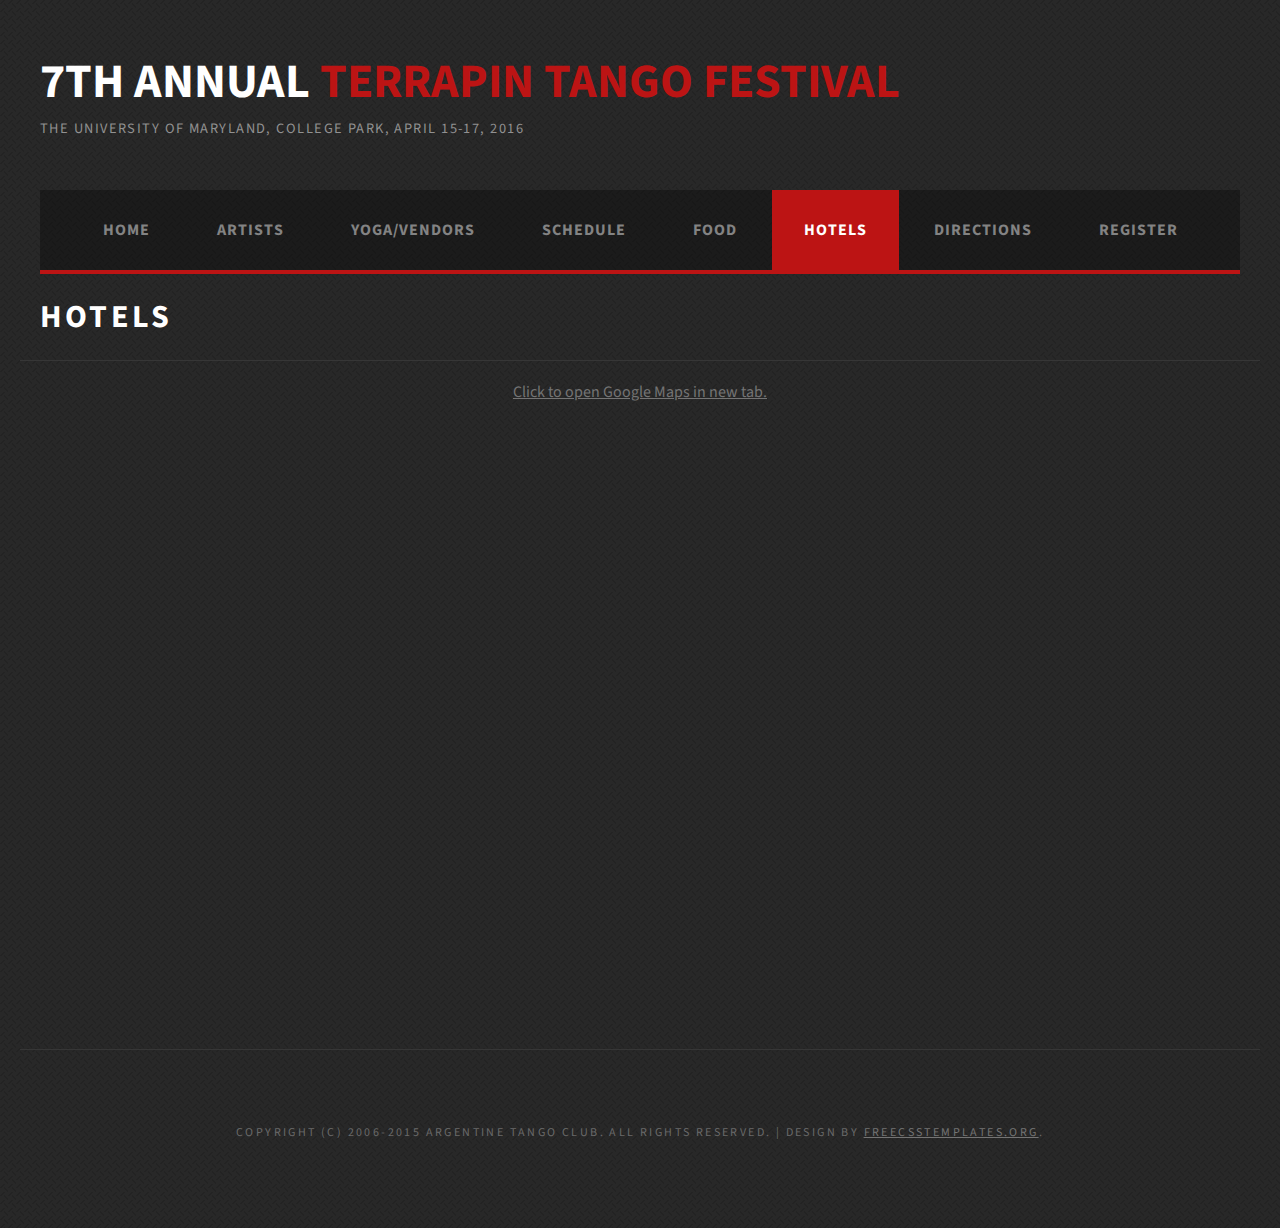
<file: hotels.html>
<!DOCTYPE html PUBLIC "-//W3C//DTD XHTML 1.0 Strict//EN" "http://www.w3.org/TR/xhtml1/DTD/xhtml1-strict.dtd">
<!--
Design by Free CSS Templates
http://www.freecsstemplates.org
Released for free under a Creative Commons Attribution 2.5 License

Name       : WellFormed
Description: A two-column, fixed-width design with dark color scheme.
Version    : 1.0
Released   : 20130731

-->
<html xmlns="http://www.w3.org/1999/xhtml" xmlns:fb="http://ogp.me/ns/fb#">
<head>
    <title>7th annual Terrapin Tango Festival</title>
    <meta http-equiv="Content-Type" content="text/html; charset=utf-8" />
    <meta name="keywords" content="Argentine Tango, University of Maryland, ATC, Terrapin Tango Festival" />
    <meta name="description" content="Terrapin Tango Festival" />
    <meta name="author" content="Benjamyn Ward" />
    <!--*******************************-->
    <!-- LOAD FACEBOOK SCRIPT -->
    <meta property="og:title" content="Terrapin Tango Festival" />
    <meta property="og:type" content="website" />
    <meta property="og:url" content="http://www.studentorg.umd.edu/atc/site/festival/" />
    <meta property="og:image" content="http://www.studentorg.umd.edu/atc/site/festival/tango/TangoCoupleSmall.jpg" />
    <meta property="og:site_name" content="Terrapin Tango Festival" />
    <script type="text/javascript" src="scripts/facebook.js"></script>
    <!--*******************************-->
    <!-- LOAD GOOGLE PLUS SCRIPT -->
    <script type="text/javascript" src="scripts/googlePlus.js"></script>
    <!--*******************************-->
    <link href="http://fonts.googleapis.com/css?family=Oswald" rel="stylesheet" type="text/css" />
    <link href='http://fonts.googleapis.com/css?family=Arvo' rel='stylesheet' type='text/css'>
    <link href="http://fonts.googleapis.com/css?family=Source+Sans+Pro:200,300,400,600,700,900" rel="stylesheet" />
    <link href="stylesheets/default.css" rel="stylesheet" type="text/css" media="all" />
    <link href="stylesheets/fonts.css" rel="stylesheet" type="text/css" media="all" />
</head>
<body>
<div id="logo" class="container">
    <h1><a href="index.html">7th annual <span>Terrapin Tango Festival</span></a></h1>
    <p>The University of Maryland, College Park, April 15-17, 2016</p>
</div>
<div id="menu" class="container">
    <ul>
        <li><a href="index.html">Home</a></li>
        <li><a href="artists.html">Artists</a></li>
        <li><a href="vendors_yoga.html">Yoga/Vendors</a></li>
        <li><a href="schedule.html">Schedule</a></li>
        <li><a href="food.html">Food</a></li>
        <li class="current_page_item"><a href="#">Hotels</a></li>
        <li><a href="directions.html">Directions</a></li>
        <li><a href="register.html">Register</a></li>
    </ul>
</div>
<div id="page" class="container" style="padding: 20px;">
    <div id="content">
        <div class="title" style="margin: 0px;">
            <h2>Hotels</h2>
        </div>
    </div>
</div>
<div id="footer" class="container" style="padding: 20px;">
    <div style="text-align: center;">
        <div style="margin-bottom: 20px;">
            <a href="https://www.google.com/maps/preview#!q=hotels+near+College+Park%2C+MD+and+Stamp+student+union&data=!1m4!1m3!1d28940!2d-76.9414208!3d38.9985366!4m37!1m36!4m8!1m3!1d28941!2d-76.9247697!3d38.9970024!3m2!1i1920!2i896!4f13.1!10b1!19m6!1e1!1e2!1e9!1e10!1e12!4smaps_sv.tactile!20m13!1e1!1e2!1e3!1e4!1e5!1e9!1e10!1e11!1e12!2m2!1i203!2i100!5smaps_sv.tactile!26m4!1e12!1e13!1e3!4smaps_sv.tactile"
                    target="_blank">
                Click to open Google Maps in new tab.
            </a>
        </div>
        <iframe src="https://www.google.com/maps/embed?pb=!1m16!1m12!1m3!1d24805.882580597976!2d-76.94142081411773!3d38.99853663699956!2m3!1f0!2f0!3f0!3m2!1i1024!2i768!4f13.1!2m1!1shotels+near+College+Park%2C+MD+and+Stamp+student+union!5e0!3m2!1sen!2sus!4v1389689851414"
                width="1000" height="600" frameborder="0" style="border:0"></iframe>
    </div>
</div>
<div id="copyright" class="container">
    <p>Copyright (c) 2006-2015 Argentine Tango Club. All rights reserved. | Design by <a href="http://www.freecsstemplates.org/" rel="nofollow">FreeCSSTemplates.org</a>.</p>
</div>
</body>
</html>
</file>
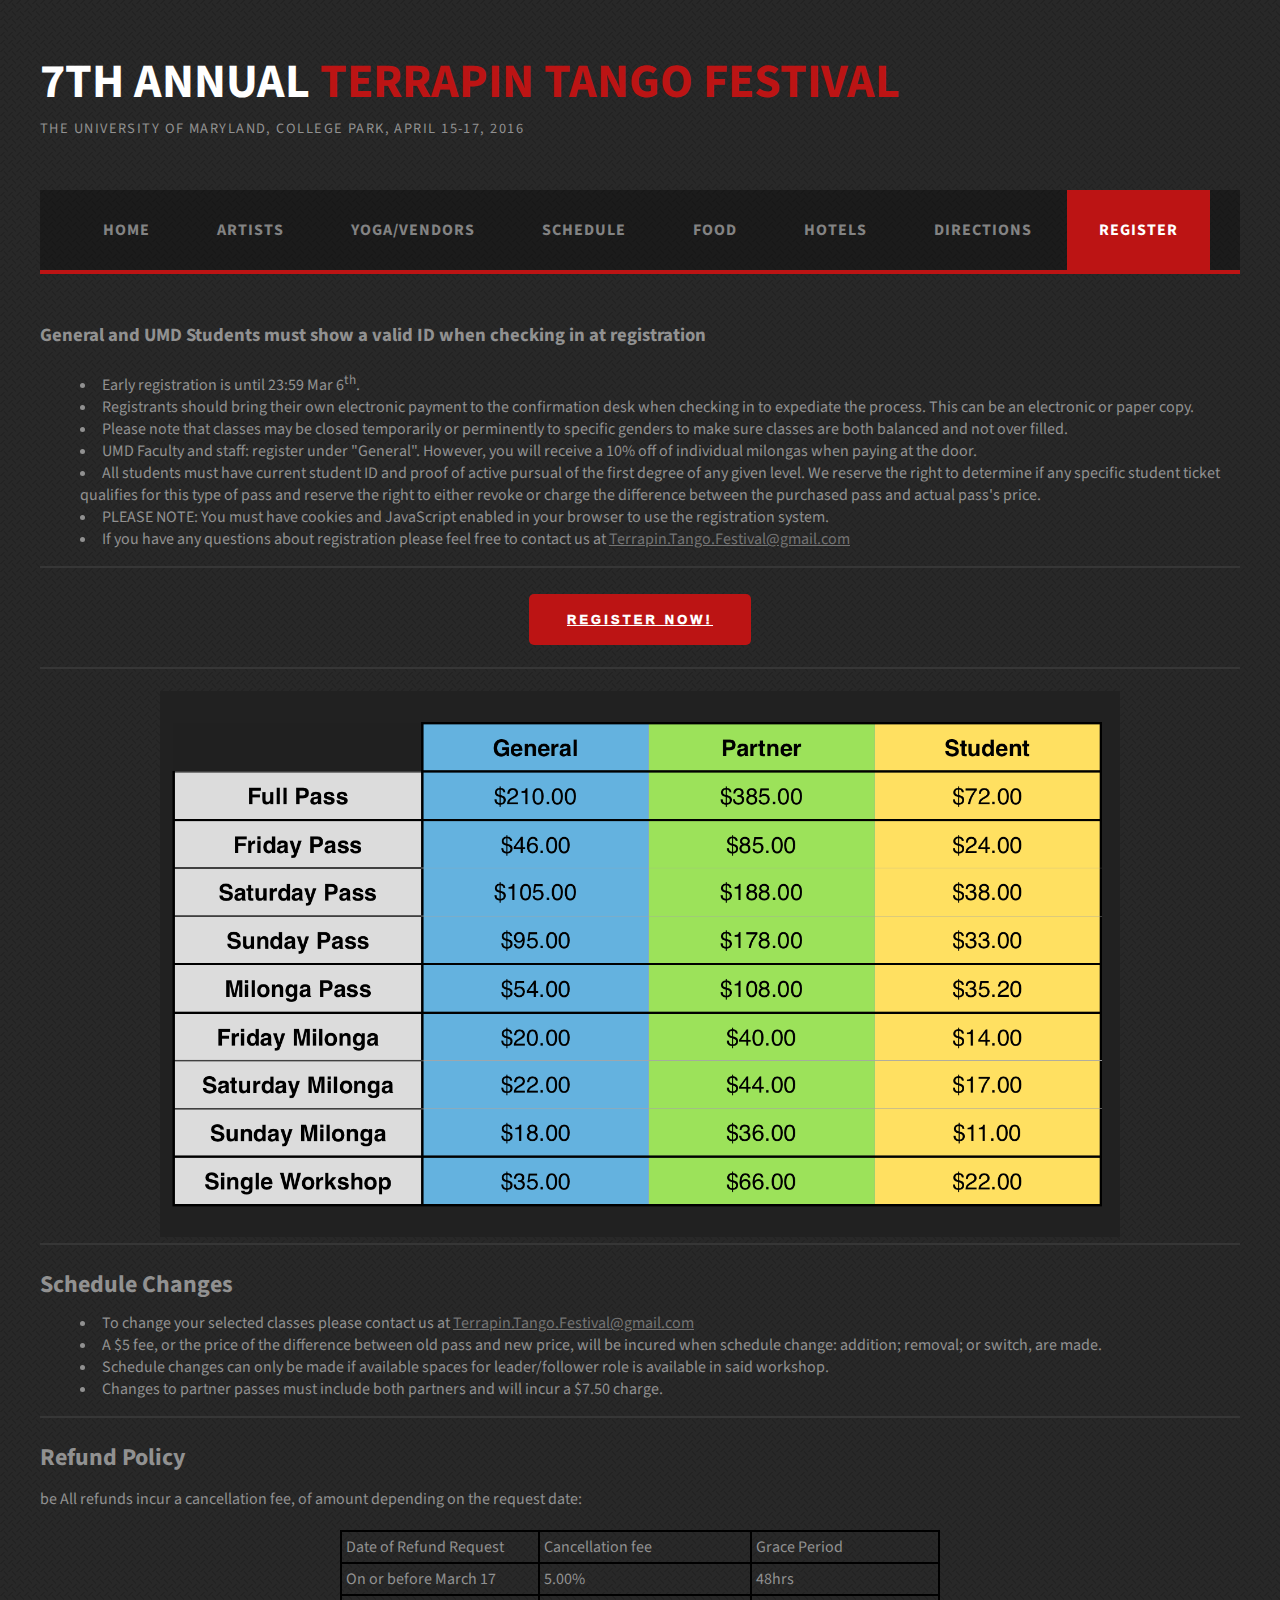
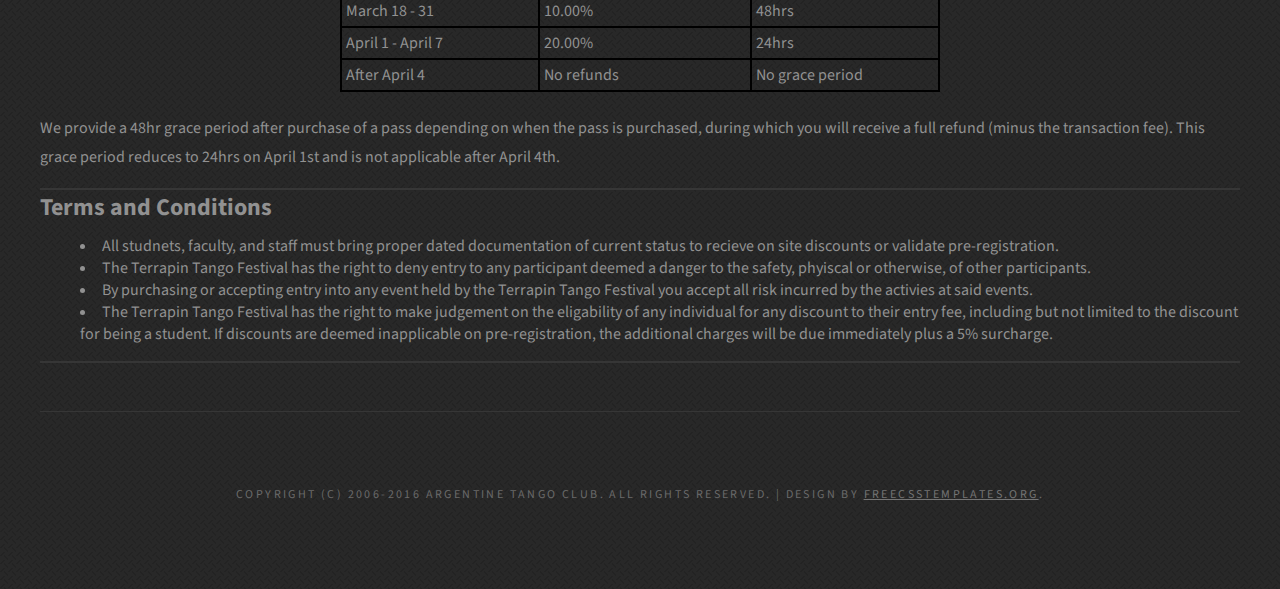
<file: register.html>
<!DOCTYPE html PUBLIC "-//W3C//DTD XHTML 1.0 Strict//EN" "http://www.w3.org/TR/xhtml1/DTD/xhtml1-strict.dtd">
<!--
Design by Free CSS Templates
http://www.freecsstemplates.org
Released for free under a Creative Commons Attribution 2.5 License

Name       : WellFormed
Description: A two-column, fixed-width design with dark color scheme.
Version    : 1.0
Released   : 20130731

-->
<html xmlns="http://www.w3.org/1999/xhtml" xmlns:fb="http://ogp.me/ns/fb#">
<head>
    <title>7th annual Terrapin Tango Festival</title>
    <meta http-equiv="Content-Type" content="text/html; charset=utf-8" />
    <meta name="keywords" content="Argentine Tango, University of Maryland, ATC, Terrapin Tango Festival" />
    <meta name="description" content="Terrapin Tango Festival" />
    <meta name="author" content="Benjamyn Ward" />
    <!--*******************************-->
    <!-- LOAD FACEBOOK SCRIPT -->
    <meta property="og:title" content="Terrapin Tango Festival" />
    <meta property="og:type" content="website" />
    <meta property="og:url" content="http://www.studentorg.umd.edu/atc/site/festival/" />
    <meta property="og:image" content="http://www.studentorg.umd.edu/atc/site/festival/tango/TangoCoupleSmall.jpg" />
    <meta property="og:site_name" content="Terrapin Tango Festival" />
    <script type="text/javascript" src="scripts/facebook.js"></script>
    <!--*******************************-->
    <!-- LOAD GOOGLE PLUS SCRIPT -->
    <script type="text/javascript" src="scripts/googlePlus.js"></script>
    <!--*******************************-->
    <link href="http://fonts.googleapis.com/css?family=Oswald" rel="stylesheet" type="text/css" />
    <link href='http://fonts.googleapis.com/css?family=Arvo' rel='stylesheet' type='text/css'>
    <link href="http://fonts.googleapis.com/css?family=Source+Sans+Pro:200,300,400,600,700,900" rel="stylesheet" />
    <link href="stylesheets/default.css" rel="stylesheet" type="text/css" media="all" />
    <link href="stylesheets/fonts.css" rel="stylesheet" type="text/css" media="all" />
    <link href="stylesheets/artists-tab-slider.css" rel="stylesheet" type="text/css" media="all" />
</head>
<body>
<div id="logo" class="container">
    <h1><a href="index.html">7th annual <span>Terrapin Tango Festival</span></a></h1>
    <p>The University of Maryland, College Park, April 15-17, 2016</p>
</div>
<div id="menu" class="container">
    <ul>
        <li><a href="index.html">Home</a></li>
        <li><a href="artists.html">Artists</a></li>
        <li><a href="vendors_yoga.html">Yoga/Vendors</a></li>
        <li><a href="schedule.html">Schedule</a></li>
        <li><a href="food.html">Food</a></li>
        <li><a href="hotels.html">Hotels</a></li>
        <li><a href="directions.html">Directions</a></li>
        <li class="current_page_item"><a href="#">Register</a></li>
    </ul>
</div>
<div id="page" class="container">
    <div class="bottom_divider">
                        <h3>General and UMD Students must show a valid ID when checking in at registration</h3><br/>
                        <ul style="list-style: inside; margin-left: 40px;">
                            <li>Early registration is until 23:59 Mar 6<sup>th</sup>.</li>

                            <li>Registrants should bring their own electronic payment to the confirmation desk when checking in to expediate the process. This can be an electronic or paper copy.</li>

                            <li>Please note that classes may be closed temporarily or perminently to specific genders to make sure classes are both balanced and not over filled.</li>

                            <li>UMD Faculty and staff: register under "General". However, you will receive a 10% off of individual milongas when paying at the door.</li>

                            <li>All students must have current student ID and proof of active pursual of the first degree of any given level. We reserve the right to determine if any specific student ticket qualifies for this type of pass and reserve the right to either revoke or charge the difference between the purchased pass and actual pass's price.</li>

                            <li>PLEASE NOTE: You must have cookies and JavaScript enabled in your browser to use the registration system.</li>

                            <li>If you have any questions about registration please feel free to contact us at <a href="mailto:Terrapin.Tango.Festival@gmail.com"> Terrapin.Tango.Festival@gmail.com </a></li>

                        </ul>
                    </div>
    <div class="bottom_divider">
  <div style="text-align: center ;">
         <div class="button"><a href="registration.html" target="_blank">Register now!</a></div>
<!--            <div><br>Registration will be back shortly!</div> -->
        </div>
        <br>
        </div>
     <div>
                 <div class="bottom_divider">

         <br>
                       <!--
                        <br/>
                        <h3>Registration Prices: Starting March 1</h3>
                        <br/>
                        -->
                        <div style="text-align: center;">
                            <img src="images/prices/lastMinutePricing.png" width="80%" />
                        </div>
                    </div>
    </div>

    <div class="bottom_divider">

        <br>
        <h2 class="title" style="margin-bottom: 10px;">Schedule Changes</h2>
                   <ul style="list-style: inside; margin-left: 40px;">
                       <li>To change your selected classes please contact us at <a href="mailto:Terrapin.Tango.Festival@gmail.com"> Terrapin.Tango.Festival@gmail.com</a> </li>
                       <li>A $5 fee, or the price of the difference between old pass and new price, will be incured when schedule change: addition; removal; or switch, are made.</li>
                       <li>Schedule changes can only be made if available spaces for leader/follower role is available in said workshop.</li>
                       <li>Changes to partner passes must include both partners and will incur a $7.50 charge.</li>


    </div>
    <div class="bottom_divider">
        <br>
        <h2 class="title" id='refund-policy' style="margin-bottom: 10px;">Refund Policy</h2>
                    <p>be
                        All refunds incur a cancellation fee, of amount depending on the request date:
                    </p>
                   <TABLE WIDTH=600 BORDER=1 BORDERCOLOR="#000000" CELLPADDING=4 CELLSPACING=0 align="center">
                        <COL WIDTH=379>
                        <COL WIDTH=379>
                            <COL WIDTH=379>
                        <TR VALIGN=TOP>
                            <td class="center" WIDTH=379>Date of Refund Request</td>
                            <td class="center">Cancellation fee</td>
                            <td class="center">Grace Period</td>
                        </TR>
                        <TR VALIGN=TOP>
                            <td class="center">On or before March 17</td>
                            <td class="center">5.00%</td>
                            <td class="center">48hrs</td>
                        </TR>
                        <TR VALIGN=TOP>
                            <td class="center">March 18 - 31</td>
                            <td class="center">10.00%</td>
                            <td class="center">48hrs</td>

                        </TR>
                        <TR VALIGN=TOP>
                            <td class="center">April 1 - April 7</td>
                            <td class="center">20.00%</td>
                            <td class="center">24hrs</td>

                        </TR>
                        <TR VALIGN=TOP>
                            <td class="center">After April 4</td>
                            <td class="center">No refunds</td>
                            <td class="center">No grace period</td>

                        </TR>
                    </TABLE>
                    <br/>
                    <p>
                        We provide a 48hr grace period after purchase of a pass depending on when the pass is purchased, during which you will receive
                        a full refund (minus the transaction fee). This grace period reduces to 24hrs on April 1st and is not applicable after April 4th.
                    </p>
                </div>
                        <div class="bottom_divider">
                            <h2 class="title" style="margin-bottom: 10px;">Terms and Conditions</h2>
                    <ul style="list-style: inside; margin-left: 40px;">
                        <li>All studnets, faculty, and staff must bring proper dated documentation of current status to recieve on site discounts or validate pre-registration.</li>
                        <li>The Terrapin Tango Festival has the right to deny entry to any participant deemed a danger to the safety, phyiscal or otherwise, of other participants.</li>
                        <li>By purchasing or accepting entry into any event held by the Terrapin Tango Festival you accept all risk incurred by the activies at said events.</li>
                        <li>The Terrapin Tango Festival has the right to make judgement on the eligability of any individual for any discount to their entry fee, including but not limited to the discount for being a student. If discounts are deemed inapplicable on pre-registration, the additional charges will be due immediately plus a 5% surcharge.</li>


                        </div>
    </div>
</div>
<div id="copyright" class="container">
    <p>Copyright (c) 2006-2016 Argentine Tango Club. All rights reserved. | Design by <a href="http://www.freecsstemplates.org/" rel="nofollow">FreeCSSTemplates.org</a>.</p>
</div>
</body>
</html>
</file>
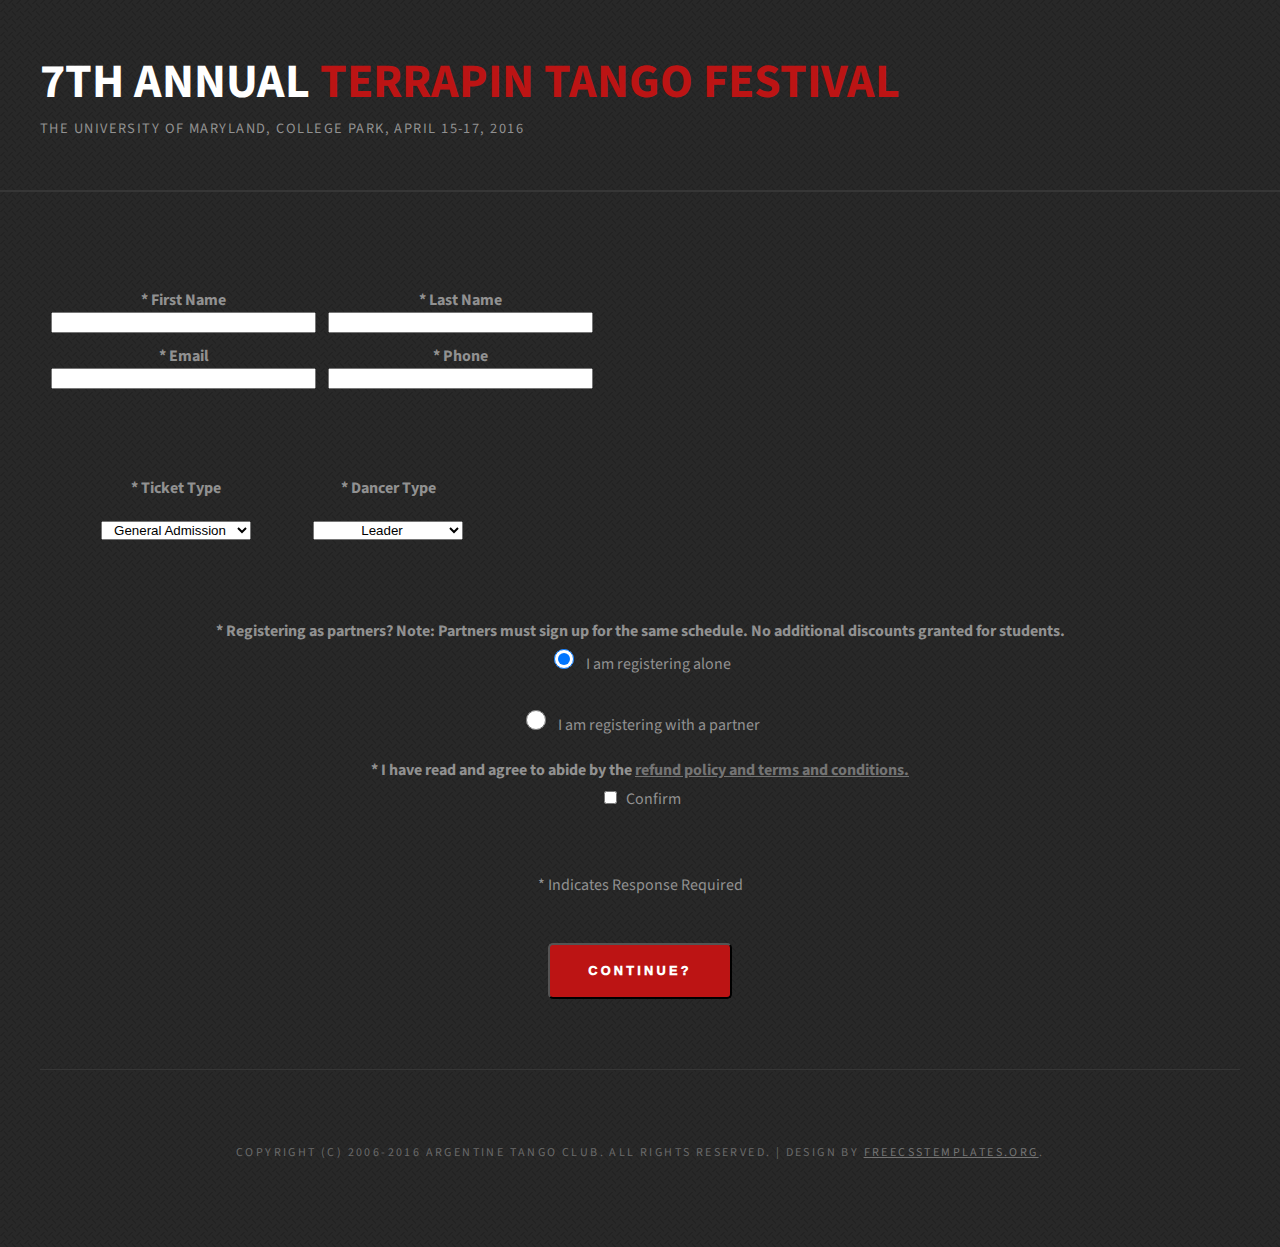
<file: registration.html>
<!DOCTYPE html PUBLIC "-//W3C//DTD XHTML 1.0 Strict//EN" "http://www.w3.org/TR/xhtml1/DTD/xhtml1-strict.dtd">
<!--
Design by Free CSS Templates
http://www.freecsstemplates.org
Released for free under a Creative Commons Attribution 2.5 License

Name       : WellFormed
Description: A two-column, fixed-width design with dark color scheme.
Version    : 1.0
Released   : 20130731

-->
<html xmlns="http://www.w3.org/1999/xhtml" xmlns:fb="http://ogp.me/ns/fb#">
<head>
    <title>7th annual Terrapin Tango Festival</title>
    <meta http-equiv="Content-Type" content="text/html; charset=utf-8" />
    <meta name="keywords" content="Argentine Tango, University of Maryland, ATC, Terrapin Tango Festival" />
    <meta name="description" content="Terrapin Tango Festival" />
    <meta name="author" content="Benjamyn Ward" />
    <!--*******************************-->
    <!-- LOAD FACEBOOK SCRIPT -->
    <meta property="og:title" content="Terrapin Tango Festival" />
    <meta property="og:type" content="website" />
    <meta property="og:url" content="http://www.studentorg.umd.edu/atc/site/festival/" />
    <meta property="og:image" content="http://www.studentorg.umd.edu/atc/site/festival/tango/TangoCoupleSmall.jpg" />
    <meta property="og:site_name" content="Terrapin Tango Festival" />
    <script type="text/javascript" src="scripts/facebook.js"></script>
    <!--*******************************-->
    <!-- LOAD GOOGLE PLUS SCRIPT -->
    <script type="text/javascript" src="scripts/googlePlus.js"></script>
    <!--*******************************-->
    <link href="http://fonts.googleapis.com/css?family=Oswald" rel="stylesheet" type="text/css" />
    <link href='http://fonts.googleapis.com/css?family=Arvo' rel='stylesheet' type='text/css'>
    <link href="http://fonts.googleapis.com/css?family=Source+Sans+Pro:200,300,400,600,700,900" rel="stylesheet" />
    <link href="stylesheets/default.css" rel="stylesheet" type="text/css" media="all" />
    <link href="stylesheets/fonts.css" rel="stylesheet" type="text/css" media="all" />
    <link href="stylesheets/artists-tab-slider.css" rel="stylesheet" type="text/css" media="all" />
</head>
<body>
<div id="logo" class="container">
    <h1><a href="index.html">7th annual <span>Terrapin Tango Festival</span></a></h1>
    <p>The University of Maryland, College Park, April 15-17, 2016</p>
</div>
    <div></div>
    <div class="bottom_divider">
    </div>

<div id="page" class="container">
    <div style="text-align: center;">
                    <br>

</head>

<body>
<form action="submit_registration.php" method="post">
    <p>
    <table cellspacing="10">
    <tr> <td><strong>* First Name</strong><br /><input type="text" name="fname" id="fname" size="30" required></td>
    <td><strong>* Last Name</strong><br /><input type="text" name="lname" id="lname" size="30" required></td> </tr>
    <tr> <td> <strong>* Email</strong><br /><input type="email" name="email" id="email" size="30" required></td>
    <td><strong>* Phone</strong><br /><input type="text" name="phone" id="phone" size="30" required></td></tr>
    </table>
    </p>
    <p>
    <table cellspacing="60" >
    <tr><td style="vertical-align:top">
    <strong>* Ticket Type</strong><br><br>
    <select name="status" required>
        <option value="General">General Admission</option>
        <option value="Student">Student</option>
      </select>

        <!--
    <input type='radio' name='status' id='umdstudent' value='UMD Student'><label for='umdstudent'> UMD Student</label><br /><br />
    <input type='radio' name='status' id ='nonumdstudent' value='General Student'><label for='nonumdstudent'>   Non-UMD Student</label><br /><br />
    <input type='radio' name='status' id='general' value='General Admission'><label for='general'>   General Admission</label> -->
    </td>
    <td style="vertical-align:top">

    <strong>* Dancer Type</strong><br><br>
        <select name="dancer" id='firstselect' onchange='firstSelect();' required>
            <option value ="LEADER">Leader</option>
            <option value ="FOLLOWER">Follower</option>
        </select>


    <!-- <input type='radio' name='dancer' id='leader' value='leader'><label for='leader'>Leader</label><br /><br />
    <input type='radio' name='dancer' id='follower' value='follower'><label for='follower'>Follower</label> -->

    </td>

    <td style="vertical-align:top">
    </select>
    </td></tr>
    </table>
    </p>
    <p>
    <strong>* Registering as partners? Note: Partners must sign up for the same schedule.
    No additional discounts granted for students.</strong><br />


        <input type='radio' name='partner' value='1' id='1' checked='checked'><label for='1'>&nbsp;&nbsp;&nbsp;I am registering alone</label><br /><br />
    <input type='radio' name='partner' value='2' id='2'><label for='2'>&nbsp;&nbsp;&nbsp;I am registering with a partner</label>
    <div id="extraForm" style='background-color: #282828' hidden>
    <strong>Please enter the information for the second registrant.</strong><br />
    <table cellspacing="10">
    <tr> <td><strong>* First Name</strong><br /><input type="text" name="fname2" id="fname2" size="30"></td>
    <td><strong>* Last Name</strong><br /><input type="text" name="lname2" id="lname2" size="30"></td> </tr>
    <tr> <td><strong>* Dancer Type</strong><br><br>
        <select name="partnerdancer" id='secondselect' disabled='disabled'>
            <option value ="FOLLOWER">Follower</option>
            <option value ="LEADER">Leader</option>
        </select>
        <input type='text' name='partnerdancerh' id='partnerdancerh' value='FOLLOWER' hidden='hidden'>
        </td>
    </tr>
    </table>
    </div>
    </p>
    <p>
    <strong> * I have read and agree to abide by the <a href='http://terrapintangofestival.elasticbeanstalk.com/register.html#refund-policy'>refund policy and terms and conditions. </a> </strong><br />
    <input type='checkbox' name='confirm' id='confirm' required>&nbsp;&nbsp;<label for='confirm'>Confirm</label>
    </p>
    <br /><br />
    * Indicates Response Required
    <br /><br /><input type='submit' name='submit' value="Continue?">
</form>
</body>
</html>
<script>
window.onsubmit = function() {
    var alertString = "";

    if (document.getElementById("fname").value.length == 0) {
        alertString += "Please enter a first name.";
    }
    if (document.getElementById("lname").value.length == 0) {
        alertString += "Please enter a last name.";
    }
    if (document.getElementById("email").value.length == 0 ||
        document.getElementById("email").value.indexOf("@") == -1) {
        alertString += "Please enter a valid email address.";
    }

    // check phone number
    var phoneText = document.getElementById("phone").value;
    // strip non numeric characters
    phoneText = phoneText.replace(/\D/g, '');

    // 1xxx xxx xxxx or 1 xxx xxx xxxx
    if (phoneText.length != 10 &&
        !(phoneText.length == 11 && phoneText[0] == "1")) {
            alertString += "Please enter a valid phone number (xxx xxx xxxx or 1 xxx xxx xxxx).";
    }

    // confirmation check
    if (!document.getElementById("confirm").checked) {
        alertString += "Please confirm you have read the refund policy and terms and conditions.";
    }

    // partner check
    if (document.getElementById("2").checked) {
        if (document.getElementById("fname2").value.length == 0) {
            alertString += "Please enter your partner's first name.\n";
        }

        if (document.getElementById("lname2").value.length == 0) {
            alertString += "Please enter your partner's last name.\n";
        }
    }

    if (alertString.length > 0) {
        alert(alertString);

        return false;
    } else {
        return true;
    }
}
    var alone = document.getElementById("1");
    var partner = document.getElementById("2");
    var form = document.getElementById("extraForm");
    var select1 = document.getElementById("firstselect");
    var select2 = document.getElementById("secondselect");
    var hidden = document.getElementById("partnerdancerh");
    alone.onclick = hideExtraForm;
    partner.onclick = displayExtraForm;

    function firstSelect() {
        var selectedValue = select1.options[select1.selectedIndex].value;
        if (selectedValue == "FOLLOWER") {
            select2.selectedIndex = "1";
            hidden.value = "LEADER";
        } else {
            select2.selectedIndex = "0";
            hidden.value = "FOLLOWER";
        }
    }

    function hideExtraForm() {
        console.log("Hiding extra form");
        form.setAttribute("hidden", "true");
    }
    function displayExtraForm() {
        console.log("Displaying extra form");
        form.removeAttribute("hidden")
    }
</script>
        <br>
                    </div>
    </div>

<div id="copyright" class="container">
    <p>Copyright (c) 2006-2016 Argentine Tango Club. All rights reserved. | Design by <a href="http://www.freecsstemplates.org/" rel="nofollow">FreeCSSTemplates.org</a>.</p>
</div>
</body>
</html>
</file>
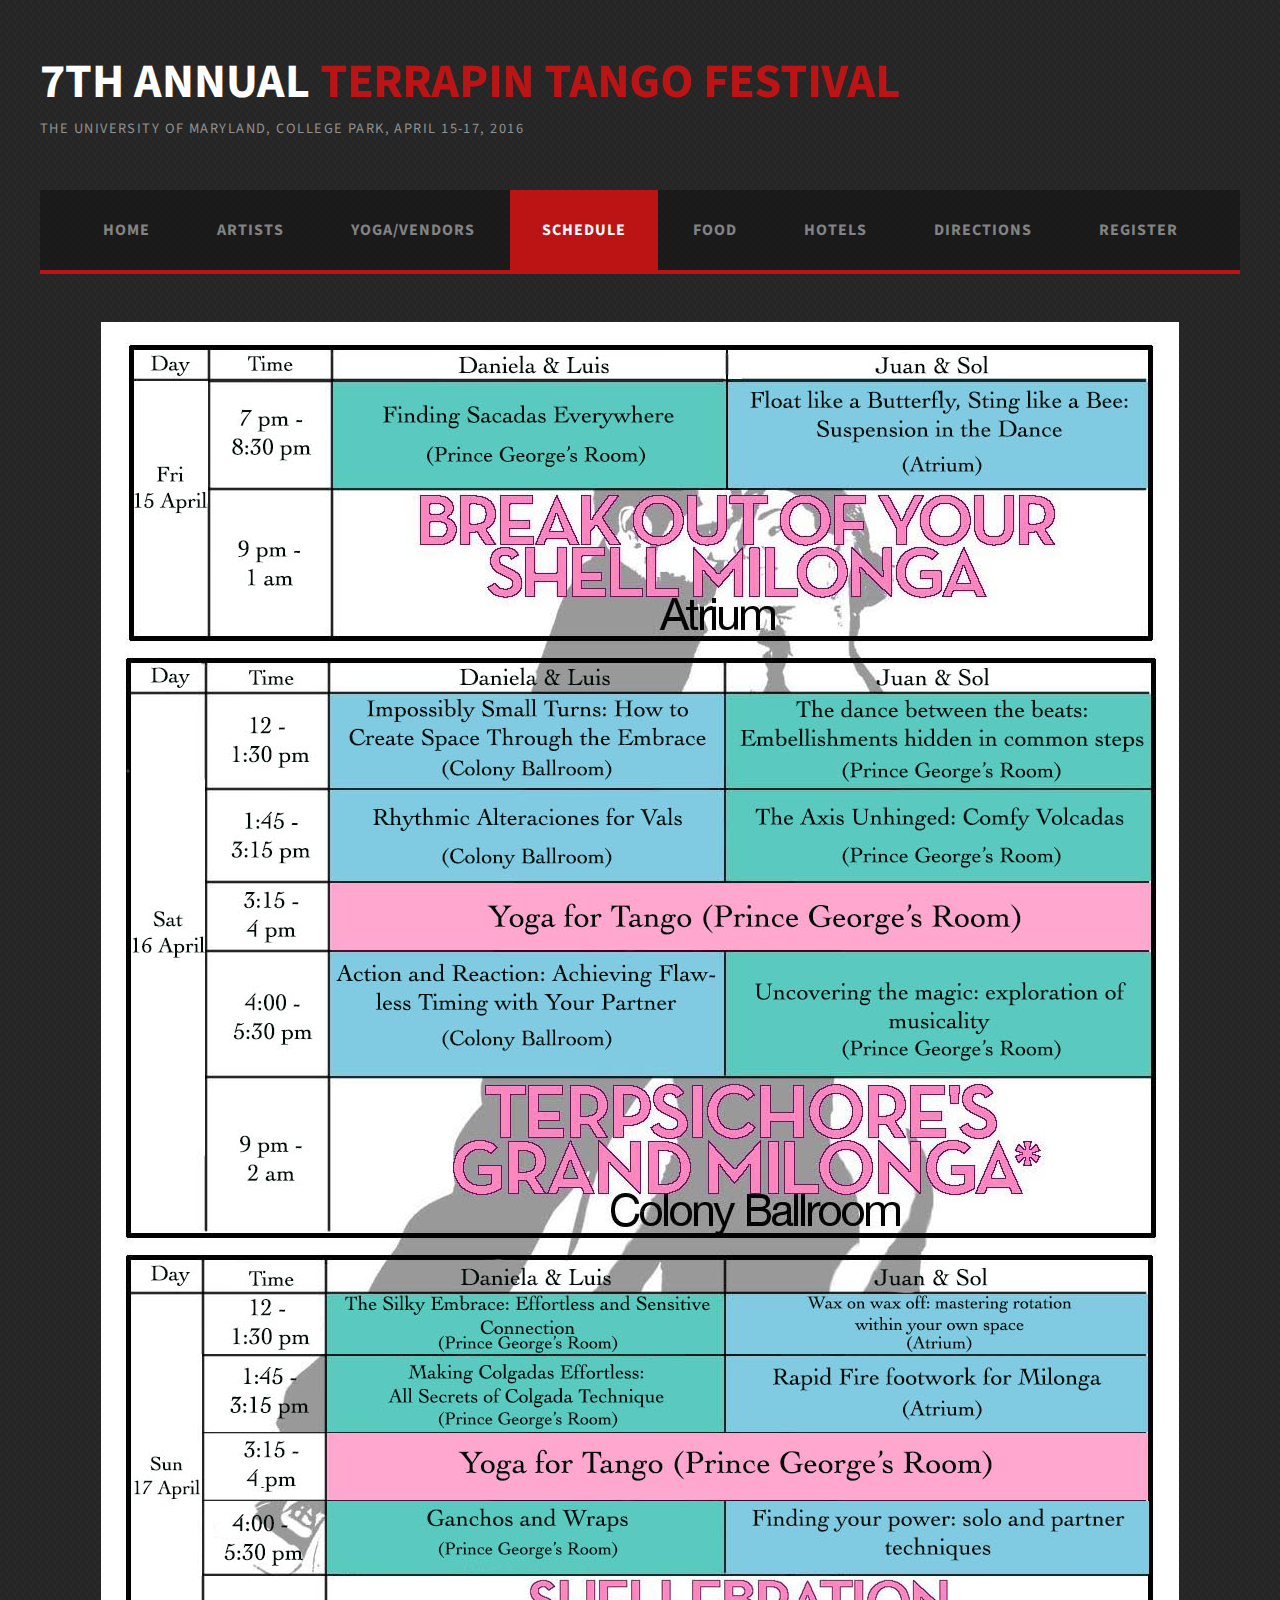
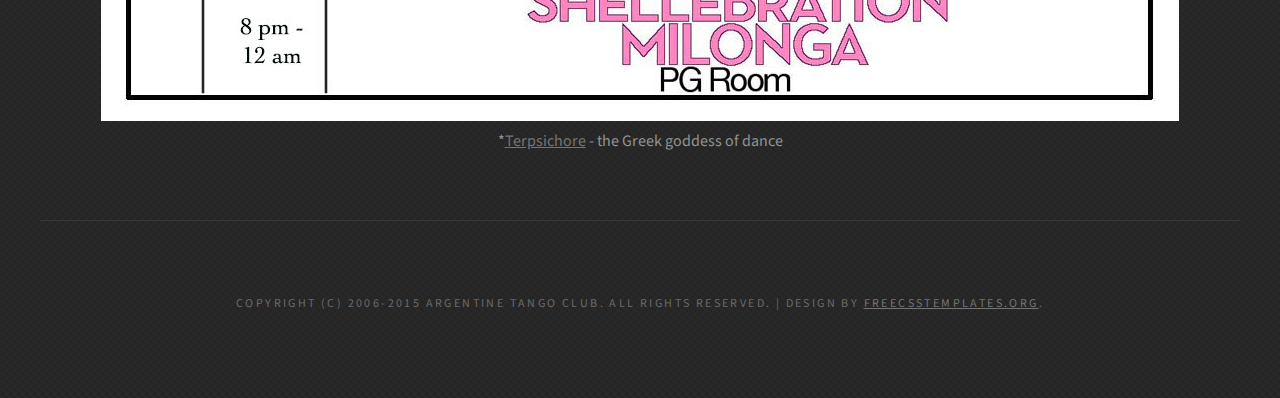
<file: schedule.html>
<!DOCTYPE html PUBLIC "-//W3C//DTD XHTML 1.0 Strict//EN" "http://www.w3.org/TR/xhtml1/DTD/xhtml1-strict.dtd">
<!--
Design by Free CSS Templates
http://www.freecsstemplates.org
Released for free under a Creative Commons Attribution 2.5 License

Name       : WellFormed
Description: A two-column, fixed-width design with dark color scheme.
Version    : 1.0
Released   : 20130731

-->
<html xmlns="http://www.w3.org/1999/xhtml" xmlns:fb="http://ogp.me/ns/fb#">
<head>
    <title>7th annual Terrapin Tango Festival</title>
    <meta http-equiv="Content-Type" content="text/html; charset=utf-8" />
    <meta name="keywords" content="Argentine Tango, University of Maryland, ATC, Terrapin Tango Festival" />
    <meta name="description" content="Terrapin Tango Festival" />
    <meta name="author" content="Benjamyn Ward" />
    <!--*******************************-->
    <!-- LOAD FACEBOOK SCRIPT -->
    <meta property="og:title" content="Terrapin Tango Festival" />
    <meta property="og:type" content="website" />
    <meta property="og:url" content="http://www.studentorg.umd.edu/atc/site/festival/" />
    <meta property="og:image" content="http://www.studentorg.umd.edu/atc/site/festival/tango/TangoCoupleSmall.jpg" />
    <meta property="og:site_name" content="Terrapin Tango Festival" />
    <script type="text/javascript" src="scripts/facebook.js"></script>
    <!--*******************************-->
    <!-- LOAD GOOGLE PLUS SCRIPT -->
    <script type="text/javascript" src="scripts/googlePlus.js"></script>
    <!--*******************************-->
    <link href="http://fonts.googleapis.com/css?family=Oswald" rel="stylesheet" type="text/css" />
    <link href='http://fonts.googleapis.com/css?family=Arvo' rel='stylesheet' type='text/css'>
    <link href="http://fonts.googleapis.com/css?family=Source+Sans+Pro:200,300,400,600,700,900" rel="stylesheet" />
    <link href="stylesheets/default.css" rel="stylesheet" type="text/css" media="all" />
    <link href="stylesheets/fonts.css" rel="stylesheet" type="text/css" media="all" />
</head>
<body>
<div id="logo" class="container">
    <h1><a href="index.html">7th annual <span>Terrapin Tango Festival</span></a></h1>
    <p>The University of Maryland, College Park, April 15-17, 2016</p>
</div>
<div id="menu" class="container">
    <ul>
        <li><a href="index.html">Home</a></li>
        <li><a href="artists.html">Artists</a></li>
        <li><a href="vendors_yoga.html">Yoga/Vendors</a></li>
        <li class="current_page_item"><a href="#">Schedule</a></li>
        <li><a href="food.html">Food</a></li>
        <li><a href="hotels.html">Hotels</a></li>
        <li><a href="directions.html">Directions</a></li>
        <li><a href="register.html">Register</a></li>
    </ul>
</div>
<div id="page" class="container">
    <div style="text-align: center;">
       <a href="images/schedule/schedule16.jpg" target="_blank">
            <img src="images/schedule/schedule16.jpg" /> 
        </a>
      
        <p>
        *<a href="http://en.wikipedia.org/wiki/Terpsichore" target="_blank">Terpsichore</a> - the Greek goddess of dance
        </p>
    </div>
</div>
<div id="copyright" class="container">
    <p>Copyright (c) 2006-2015 Argentine Tango Club. All rights reserved. | Design by <a href="http://www.freecsstemplates.org/" rel="nofollow">FreeCSSTemplates.org</a>.</p>
</div>
</body>
</html>
</file>
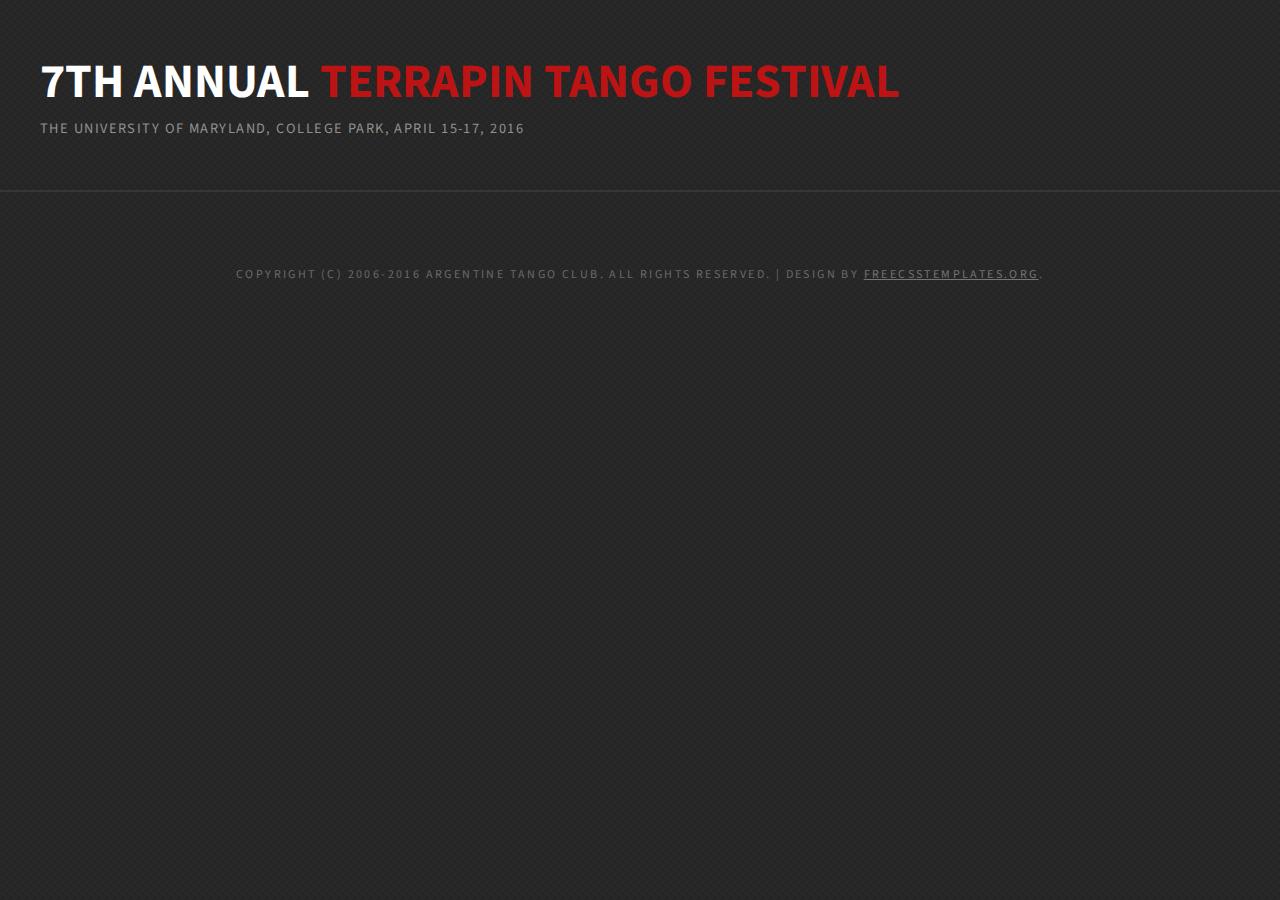
<file: simple.html>
<!DOCTYPE html PUBLIC "-//W3C//DTD XHTML 1.0 Strict//EN" "http://www.w3.org/TR/xhtml1/DTD/xhtml1-strict.dtd">
<!--
Design by Free CSS Templates
http://www.freecsstemplates.org
Released for free under a Creative Commons Attribution 2.5 License

Name       : WellFormed
Description: A two-column, fixed-width design with dark color scheme.
Version    : 1.0
Released   : 20130731

-->
<html xmlns="http://www.w3.org/1999/xhtml" xmlns:fb="http://ogp.me/ns/fb#">
<head>
    <title>7th annual Terrapin Tango Festival</title>
    <meta http-equiv="Content-Type" content="text/html; charset=utf-8" />
    <meta name="keywords" content="Argentine Tango, University of Maryland, ATC, Terrapin Tango Festival" />
    <meta name="description" content="Terrapin Tango Festival" />
    <meta name="author" content="Benjamyn Ward" />
    <!--*******************************-->
    <!-- LOAD FACEBOOK SCRIPT -->
    <meta property="og:title" content="Terrapin Tango Festival" />
    <meta property="og:type" content="website" />
    <meta property="og:url" content="http://www.studentorg.umd.edu/atc/site/festival/" />
    <meta property="og:image" content="http://www.studentorg.umd.edu/atc/site/festival/tango/TangoCoupleSmall.jpg" />
    <meta property="og:site_name" content="Terrapin Tango Festival" />
    <script type="text/javascript" src="scripts/facebook.js"></script>
    <!--*******************************-->
    <!-- LOAD GOOGLE PLUS SCRIPT -->
    <script type="text/javascript" src="scripts/googlePlus.js"></script>
    <!--*******************************-->
    <link href="http://fonts.googleapis.com/css?family=Oswald" rel="stylesheet" type="text/css" />
    <link href='http://fonts.googleapis.com/css?family=Arvo' rel='stylesheet' type='text/css'>
    <link href="http://fonts.googleapis.com/css?family=Source+Sans+Pro:200,300,400,600,700,900" rel="stylesheet" />
    <link href="stylesheets/default.css" rel="stylesheet" type="text/css" media="all" />
    <link href="stylesheets/fonts.css" rel="stylesheet" type="text/css" media="all" />
    <link href="stylesheets/artists-tab-slider.css" rel="stylesheet" type="text/css" media="all" />
</head>
<body>
<div id="logo" class="container">
    <h1><a href="index.html">7th annual <span>Terrapin Tango Festival</span></a></h1>
    <p>The University of Maryland, College Park, April 15-17, 2016</p>
</div>
    <div></div>
    <div class="bottom_divider">
    </div>
    

     
<div id="copyright" class="container">
    <p>Copyright (c) 2006-2016 Argentine Tango Club. All rights reserved. | Design by <a href="http://www.freecsstemplates.org/" rel="nofollow">FreeCSSTemplates.org</a>.</p>
</div>
</body>
</html>
</file>
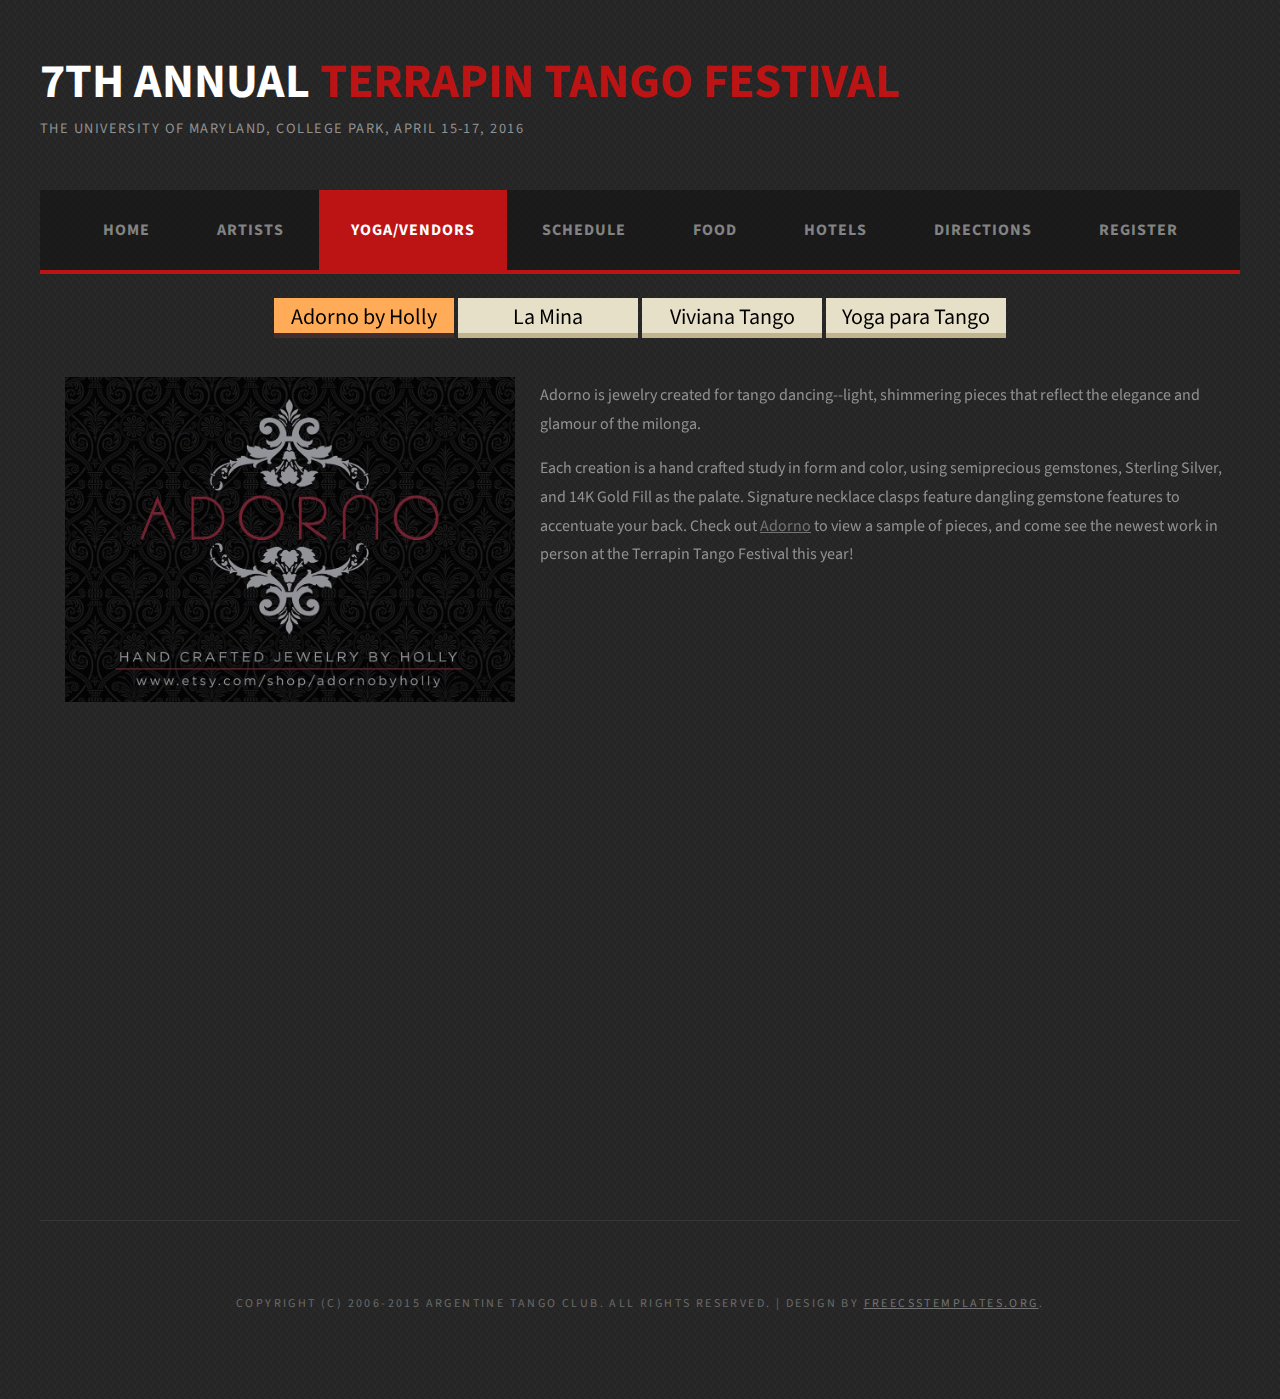
<file: vendors_yoga.html>
<!DOCTYPE html PUBLIC "-//W3C//DTD XHTML 1.0 Strict//EN" "http://www.w3.org/TR/xhtml1/DTD/xhtml1-strict.dtd">
<!--
Design by Free CSS Templates
http://www.freecsstemplates.org
Released for free under a Creative Commons Attribution 2.5 License

Name       : WellFormed
Description: A two-column, fixed-width design with dark color scheme.
Version    : 1.0
Released   : 20130731

-->
<html xmlns="http://www.w3.org/1999/xhtml" xmlns:fb="http://ogp.me/ns/fb#">
<head>
    <title>7th annual Terrapin Tango Festival</title>
    <meta http-equiv="Content-Type" content="text/html; charset=utf-8" />
    <meta name="keywords" content="Argentine Tango, University of Maryland, ATC, Terrapin Tango Festival" />
    <meta name="description" content="Terrapin Tango Festival" />
    <meta name="author" content="Benjamyn Ward" />
    <!--*******************************-->
    <!-- LOAD FACEBOOK SCRIPT -->
    <meta property="og:title" content="Terrapin Tango Festival" />
    <meta property="og:type" content="website" />
    <meta property="og:url" content="http://www.studentorg.umd.edu/atc/site/festival/" />
    <meta property="og:image" content="http://www.studentorg.umd.edu/atc/site/festival/tango/TangoCoupleSmall.jpg" />
    <meta property="og:site_name" content="Terrapin Tango Festival" />
    <script type="text/javascript" src="scripts/facebook.js"></script>
    <!--*******************************-->
    <!-- LOAD GOOGLE PLUS SCRIPT -->
    <script type="text/javascript" src="scripts/googlePlus.js"></script>
    <!--*******************************-->
    <link href="http://fonts.googleapis.com/css?family=Oswald" rel="stylesheet" type="text/css" />
    <link href='http://fonts.googleapis.com/css?family=Arvo' rel='stylesheet' type='text/css'>
    <link href="http://fonts.googleapis.com/css?family=Source+Sans+Pro:200,300,400,600,700,900" rel="stylesheet" />
    <link href="stylesheets/default.css" rel="stylesheet" type="text/css" media="all" />
    <link href="stylesheets/fonts.css" rel="stylesheet" type="text/css" media="all" />
    <link href="stylesheets/artists-tab-slider.css" rel="stylesheet" type="text/css" media="all" />
</head>
<body>
<div id="logo" class="container">
    <h1><a href="index.html">7th annual <span>Terrapin Tango Festival</span></a></h1>
    <p>The University of Maryland, College Park, April 15-17, 2016</p>
</div>
<div id="menu" class="container">
    <ul>
        <li><a href="index.html">Home</a></li>       
        <li><a href="artists.html">Artists</a></li>
        <li class="current_page_item"><a href="#">Yoga/Vendors</a></li>
        <li><a href="schedule.html">Schedule</a></li>
        <li><a href="food.html">Food</a></li>
        <li><a href="hotels.html">Hotels</a></li>
        <li><a href="directions.html">Directions</a></li>
        <li><a href="register.html">Register</a></li>
    </ul>
</div>
<div id="page" class="container">
    <div>
        <!-- it works the same with all jquery version from 1.3.1 to 2.0.3 -->
        <script type="text/javascript" src="js/jquery-1.9.1.min.js"></script>
        <!-- use jssor.slider.mini.js (39KB) or jssor.sliderc.mini.js (31KB, with caption, no slideshow) or jssor.sliders.mini.js (26KB, no caption, no slideshow) instead for release -->
        <!-- jssor.slider.mini.js = jssor.sliderc.mini.js = jssor.sliders.mini.js = (jssor.core.js + jssor.utils.js + jssor.slider.js) -->
        <script type="text/javascript" src="js/jssor.core.js"></script>
        <script type="text/javascript" src="js/jssor.utils.js"></script>
        <script type="text/javascript" src="js/jssor.slider.js"></script>
        <script type="text/javascript" src="js/jssor.player.ytiframe.js"></script>
        <script>

            jQuery(document).ready(function ($) {
                var options = {
                    $AutoPlay: false,                                    //[Optional] Whether to auto play, to enable slideshow, this option must be set to true, default value is false
                    $AutoPlaySteps: 1,                                  //[Optional] Steps to go for each navigation request (this options applys only when slideshow disabled), the default value is 1
                    $AutoPlayInterval: 4000,                            //[Optional] Interval (in milliseconds) to go for next slide since the previous stopped if the slider is auto playing, default value is 3000
                    $PauseOnHover: 0,                               //[Optional] Whether to pause when mouse over if a slider is auto playing, 0 no pause, 1 pause for desktop, 2 pause for touch device, 3 pause for desktop and touch device, default value is 3

                    $ArrowKeyNavigation: true,                           //[Optional] Allows keyboard (arrow key) navigation or not, default value is false
                    $SlideDuration: 500,                                //[Optional] Specifies default duration (swipe) for slide in milliseconds, default value is 500
                    $MinDragOffsetToSlide: 150,                          //[Optional] Minimum drag offset to trigger slide , default value is 20
                    //$SlideWidth: 600,                                 //[Optional] Width of every slide in pixels, default value is width of 'slides' container
                    //$SlideHeight: 300,                                //[Optional] Height of every slide in pixels, default value is height of 'slides' container
                    $SlideSpacing: 5,                                     //[Optional] Space between each slide in pixels, default value is 0
                    $DisplayPieces: 1,                                  //[Optional] Number of pieces to display (the slideshow would be disabled if the value is set to greater than 1), the default value is 1
                    $ParkingPosition: 0,                                //[Optional] The offset position to park slide (this options applys only when slideshow disabled), default value is 0.
                    $UISearchMode: 1,                                   //[Optional] The way (0 parellel, 1 recursive, default value is 1) to search UI components (slides container, loading screen, navigator container, direction navigator container, thumbnail navigator container etc).
                    $PlayOrientation: 1,                                //[Optional] Orientation to play slide (for auto play, navigation), 1 horizental, 2 vertical, default value is 1
                    $DragOrientation: 1,                                //[Optional] Orientation to drag slide, 0 no drag, 1 horizental, 2 vertical, 3 either, default value is 1 (Note that the $DragOrientation should be the same as $PlayOrientation when $DisplayPieces is greater than 1, or parking position is not 0)

                    $ThumbnailNavigatorOptions: {
                        $Class: $JssorThumbnailNavigator$,              //[Required] Class to create thumbnail navigator instance
                        $ChanceToShow: 2,                               //[Required] 0 Never, 1 Mouse Over, 2 Always

                        $AutoCenter: 3,                                 //[Optional] Auto center thumbnail items in the thumbnail navigator container, 0 None, 1 Horizontal, 2 Vertical, 3 Both, default value is 3
                        $Lanes: 1,                                      //[Optional] Specify lanes to arrange thumbnails, default value is 1
                        $SpacingX: 4,                                   //[Optional] Horizontal space between each thumbnail in pixel, default value is 0
                        $SpacingY: 4,                                   //[Optional] Vertical space between each thumbnail in pixel, default value is 0
                        $DisplayPieces: 6,                              //[Optional] Number of pieces to display, default value is 1
                        $ParkingPosition: 0,                            //[Optional] The offset position to park thumbnail
                        $Orientation: 1,                                //[Optional] Orientation to arrange thumbnails, 1 horizental, 2 vertical, default value is 1
                        $DisableDrag: false                             //[Optional] Disable drag or not, default value is false
                    }
                };

                var jssor_slider1 = new $JssorSlider$("slider1_container", options);

                //fetch and initialize youtube players
                $JssorPlayer$.$FetchPlayers(document.body);
            });
        </script>
        <!-- Jssor Slider Begin -->
        <!-- You can move inline styles (except 'top', 'left', 'width' and 'height') to css file or css block. -->
        <div id="slider1_container" style="position: relative; top: 0px; bottom: 0px; left: 0px; width: 810px;
            height: 850px; background: rgba(0,0,0,0)" >

            <!-- Loading Screen -->
            <div u="loading" style="position: absolute; top: 0px; left: 0px;">
                <div style="filter: alpha(opacity=70); opacity:0.7; position: absolute; display: block;
                    background-color: #000000; top: 0px; left: 0px;width: 100%;height:100%;">
                </div>
                <div style="position: absolute; display: block; background: url(./images/loading.gif) no-repeat center center;
                    top: 0px; left: 0px;width: 100%;height:100%;">
                </div>
            </div>

            <!-- Slides Container -->
            <div u="slides" style="cursor: move; position: absolute; left: 0px; top: 30px; width: 1200px; height: 850px; overflow: hidden;">
                <div>
                    <div u="thumb"><p style="vertical-align: middle;">Adorno by Holly</p></div>
                    <img class="slide-image image-margin" src="./images/vendors/adorno.jpg" width="450"/>
                    <p>
                       <br>
                        Adorno is jewelry created for tango dancing--light, shimmering pieces that reflect the elegance and glamour of the milonga. 
                    </p>
                    <p>
                        Each creation is a hand crafted study in form and color, using semiprecious gemstones, Sterling Silver, and 14K Gold Fill as the palate.  Signature necklace clasps feature dangling gemstone features to accentuate your back.  Check out <a href="https://www.etsy.com/shop/adornobyholly" target="_blank"> Adorno</a> to view a sample of pieces, and come see the newest work in person at the Terrapin Tango Festival this year! 
                    </p>
                </div>
                <div>
                    <div u="thumb"><p style="vertical-align: middle;">La Mina</p></div>
                                        <img class="slide-image image-margin" src="./images/vendors/la_mina.jpg" height="" width="170" />
                    <p>
                        <br>
                       La Mina Tango Boutique's mission is to bring the best quality Tango shoes, clothing and accessories for men and women from around the world!
                    </p>
                    <p>
                        We bring you the vintage flare, the ultimate comfort, and of course the perfectly balanced shoes to accommodate all needs and tastes!
                    </p>    
                    <p>
                        With ladies heals from 5.5 cm to 9 cm, countless color combinations, and sizes from 4 to 11 as well as mens shoes from size 38 to size 47, and 10 of Buenos Aires hottest tango clothing designers including Roxana Vincelli, Tango Imagen, Mimi Pinzon and many others there will be tons to choose from!
                    </p>
                </div>
<!--
                  <div>
                    <div u="thumb"><p style="vertical-align: middle;">Eurydice Design</p></div>
                                        <img class="slide-image image-margin" src="./images/vendors/helen.jpg" height="380" width="" />
                      <p>
                        <br>
                      Helen has been sewing since her freshman year in high school after finding a vintage Dressmaker machine in her attic, but it was tango that made her become serious about the craft.
                      </p>
                      <p>
                          She works at the Clarice Smith Performing Arts Center making costumes for theater, dance, and opera performances and brings the precision and whimsy to her tango creations. 
                      </p>
                      <p>
                          Helen has been a member since her freshman year and we are proud to showcase her work.
                      </p>
                      <p>
                          Please also check out her Etsy shop, <a href="http://www.etsy.com/shop/EurydiceDesign" target="_blank"> Eurydice Design </a>! 
                      </p>
                </div> 
-->
                <div>
                    <div u="thumb"><p style="vertical-align: middle;">Viviana Tango</p></div>
                     <img class="slide-image image-margin" src="./images/vendors/vivianaTangoShoe.jpg" height="380" width="" />
                    <p>
                        <br>
                        Viviana tango shoes for men are hand made in Argentina, one pair at a time, from excelent leather, and with exceptional style.
                    </p>
                    <p>
                        Call or email Viviana for more information at 301- 775-6014 or <a href="mailto:Vivitango26@gmail.com"> Vivitango26@gmail.com </a>
                    </p>
                </div>   
                  <div>
                    <div u="thumb"><p style="vertical-align: middle;">Yoga para Tango</p></div>
                     <img class="slide-image image-margin" src="./images/yoga/YogaParaTango.jpg" height="" width="390" />
                     <p>
                        <br>
                       Yoga para Tango:
                    <br>
                        Some think of dance as a moving meditation, a chance to connect, let go, find balance and be present in the moment. Like yoga, dancing can be a chance to find balance in our bodies.
                   <br>
Yoga para Tango classes combine a therapeutic approach to traditional yoga movements, woven together with the movement (and yes music) of Argentine tango. We’ll explore the balance of strength and flexibility needed in the body during and after the leaving dance floor with particular emphasis on core strength, twisting and balance. Gain more freedom in your body and your dance. Your feet, knees, and hips will thank you later. No tango heels required.
                   <br><br>
                        </p>
                <p>
                    
                    About the Instructor:
                    <br>
                    Cassandra began as a ballet dancer studying at the Washington School of Ballet, Boston Ballet and Joffrey Ballet School until the age of 18, later studying theater, acting and playwriting in NY. She began dancing Argentine Tango in 2006 and has been hooked ever since. Traveling each year to Buenos Aires, Argentina. Cassandra has been practicing yoga since 2001. Her training includes: OFSY’s 200-Hour Hatha-Vinyasa Teacher Training, Aerial Yoga Teacher Training Program (Om Factory), and Mother Mary’s Restorative Training (Level 1).
                   <br>
                    Cassandra is thrilled to have the opportunity to combine her two passions of dancing tango &amp; practicing yoga. Her yoga classes (including Vinyasa, Restorative &amp; Aerial Yoga) work to find balance, awareness and ease in the body through proper alignment. She continues to study ways to work with dancers in healthy, injury-preventing ways. Cassandra recently taught, Yoga for Dancers classes at the Baltimore Tango Festival.
                    </p>
                </div> 
            </div>

            <!-- ThumbnailNavigator Skin Begin -->
            <div u="thumbnavigator" class="jssort14" style="position: absolute; width: 1000px; height: 47px; left:100px; top: -27px; background: rgba(0,0,0,0);">
                <div u="slides" style="cursor: move; top:0px; left:0px;">
                    <div u="prototype" class="p" style="POSITION: absolute; WIDTH: 180px; HEIGHT: 40px; TOP: 0; LEFT: 0; padding:0px; background:#fff;">
                        <div class=w><ThumbnailTemplate class="c" style="WIDTH: 100%; HEIGHT: 35px; position:absolute; TOP: 0; LEFT: 0; line-height:23px; text-align:center;"></ThumbnailTemplate></div>
                    </div>
                </div>
            </div>
            <!-- ThumbnailNavigator Skin End -->
        </div>
    </div>
</div>
<div id="copyright" class="container">
    <p>Copyright (c) 2006-2015 Argentine Tango Club. All rights reserved. | Design by <a href="http://www.freecsstemplates.org/" rel="nofollow">FreeCSSTemplates.org</a>.</p>
</div>
</body>
</html>
</file>
<file: stylesheets/default.css>
html, body
    {
        height: 100%;
    }

    body
    {
        margin: 0px;
        padding: 0px;
        background: #282828 url(../images/bg01.png) repeat;
        font-family: 'Source Sans Pro', sans-serif;
        font-size: 12pt;
        font-weight: 400;
        color: #919191;
    }


    h1, h2, h3
    {
        margin: 0;
        padding: 0;
    }

    p, ol, ul
    {
        margin-top: 0;
    }

    ol, ul
    {
        padding: 0;
        list-style: none;
    }

    p
    {
        line-height: 180%;
    }

    p span
    {
        color: #FFF;
        font-weight: 600;
    }

    strong
    {
    }

    a
    {
        color: #747474;
    }

    .button a {
        color:white;
    }
    a:hover
    {
        text-decoration: none;
    }

    .container
    {
        margin: 0px auto;
        width: 1200px;
    }

    p2
    {
        text-indent: 50px;
    }

    select
    {
    display: block;
    width: 150px;
    text-align:center;
    }

    input[type=radio] {
    width: 20px;
    height: 20px;
}
    input[type=submit] {
          display: inline-block;
        margin-top: 2em;
        background: #BC1414;
        border-radius: 5px;
        line-height: 4em;
        padding: 0 3em;
        -webkit-transition: all .25s ease-in-out;
        -moz-transition: all .25s ease-in-out;
        -ms-transition: all .25s ease-in-out;
        -o-transition: all .25s ease-in-out;
        transition: all .25s ease-in-out;
        letter-spacing: 0.25em;
        text-decoration: none;
        text-transform: uppercase;
        outline: 0;
        white-space: nowrap;
        font-family: 'Open Sans Condensed', sans-serif;
        font-weight: 1000;
        font-size: 0.80em !important;
        color: #fff !important;
    }

/*********************************************************************************/
/* Heading Titles                                                                */
/*********************************************************************************/

    .title
    {
        margin-bottom: 2em;
    }

    .title h2
    {
        letter-spacing: 0.10em;
        text-transform: uppercase;
        font-weight: 700;
        font-size: 2em;
        color: #FFF;
    }

    .title .byline
    {
        color: #6F6F6F;
        font-size: 0.7em;
    }

/*********************************************************************************/
/* Image Style                                                                   */
/*********************************************************************************/

    .image
    {
        display: inline-block;
    }

    .image img
    {
        display: block;
        width: 100%;
    }

    .image-full
    {
        display: block;
        width: 100%;
        margin: 0 0 2em 0;
    }

    .image-left
    {
        float: left;
        margin: 0 2em 2em 0;
    }

    .image-centered
    {
        display: block;
        margin: 0 0 2em 0;
    }

    .image-centered img
    {
        margin: 0 auto;
        width: auto;
    }

    img.slide-image
    {
        float: left;
        max-height: 500px;
        max-width: 600px;
    }

    .image-margin
    {
        margin-top: 25px;
        margin-right: 25px;
        margin-left: 25px;
    }

    .video-margin
    {
        margin-top: 0px;
        margin-right: 25px;
        margin-left: 25px;
    }

/*********************************************************************************/
/* List Styles                                                                   */
/*********************************************************************************/

    ul.style1 {
        margin: 0px;
        padding: 0px;
        list-style: none;
    }

    ul.style1 li {
        padding: 10px 0px 15px 0px;
        border-top: 1px solid #363636;
    }

    ul.style1 a {
        text-decoration: none;
        color: #919191;
    }

    ul.style1 a:hover {
        text-decoration: underline;
    }

    ul.style1 .first {
        padding-top: 0px;
        border-top: none;
    }

    ul.style2 {
        margin: 0px;
        padding: 0px;
        list-style: none;
    }

    ul.style2 li {
        padding: 25px 0px 15px 0px;
        border-top: 1px solid #363636;
    }

    ul.style2 .first {
        padding-top: 0px;
        border-top: none;
    }

    ul.style2 h3 {
        padding: 0px 0px 10px 0px;
        letter-spacing: 0.10em;
    }

    ul.style2 h3 a {
        color: #FFF;
    }

    ul.style2 a {
        text-decoration: none;
        color: #919191;
    }

    ul.style2 a:hover {
        text-decoration: underline;
    }

/*********************************************************************************/
/* Social Icon Styles                                                            */
/*********************************************************************************/

    ul.contact
    {
        margin: 0;
        padding: 2em 0em 0em 0em;
        list-style: none;
    }

    ul.contact li
    {
        display: inline-block;
        padding: 0em 0.30em;
        font-size: 1em;
    }

    ul.contact li span
    {
        display: none;
        margin: 0;
        padding: 0;
    }

    ul.contact li a
    {
        color: #FFF;
    }

    ul.contact li a:before
    {
        display: inline-block;
        background: #3f3f3f;
        width: 40px;
        height: 40px;
        line-height: 40px;
        border-radius: 20px;
        text-align: center;
        color: #FFFFFF;
    }

    ul.contact li a.icon-twitter:before { background: #2DAAE4; }
    ul.contact li a.icon-facebook:before { background: #39599F; }
    ul.contact li a.icon-dribbble:before { background: #C4376B;    }
    ul.contact li a.icon-tumblr:before { background: #31516A; }
    ul.contact li a.icon-rss:before { background: #F2600B; }

/*********************************************************************************/
/* Button Style                                                                  */
/*********************************************************************************/

    .button
    {
        display: inline-block;
        margin-top: 2em;
        background: #BC1414;
        border-radius: 5px;
        line-height: 4em;
        padding: 0 3em;
        -webkit-transition: all .25s ease-in-out;
        -moz-transition: all .25s ease-in-out;
        -ms-transition: all .25s ease-in-out;
        -o-transition: all .25s ease-in-out;
        transition: all .25s ease-in-out;
        letter-spacing: 0.25em;
        text-decoration: none;
        text-transform: uppercase;
        outline: 0;
        white-space: nowrap;
        font-family: 'Open Sans Condensed', sans-serif;
        font-weight: 1000;
        font-size: 0.80em !important;
        color: #fff !important;
    }

        .button:hover
        {
            background: #BB1717;
            -webkit-transition: all .25s ease-in-out;
            -moz-transition: all .25s ease-in-out;
            -ms-transition: all .25s ease-in-out;
            -o-transition: all .25s ease-in-out;
            transition: all .25s ease-in-out;
        }

        .button:active
        {
            background: #B41313;
            -webkit-transition: all .25s ease-in-out;
            -moz-transition: all .25s ease-in-out;
            -ms-transition: all .25s ease-in-out;
            -o-transition: all .25s ease-in-out;
            transition: all .25s ease-in-out;
        }

/*********************************************************************************/
/* Header                                                                        */
/*********************************************************************************/

    #header
    {
    }

/*********************************************************************************/
/* Logo                                                                          */
/*********************************************************************************/

    #logo
    {
        padding: 3em 0em;
        text-transform: uppercase;
    }

    #logo h1 a
    {
        text-decoration: none;
        font-size: 1.5em;
        color: #FFF;
    }

    #logo span
    {
        color: #BC1414;
    }

    #logo p
    {
        margin: 0;
        padding: 0;
        letter-spacing: 0.10em;
        font-size: 0.90em;
    }

    #logo p a
    {
        text-decoration: none;
    }


/*********************************************************************************/
/* Menu                                                                          */
/*********************************************************************************/

    #menu
    {
        background: #1B1B1B url(../images/bg01.png) repeat;
        border-bottom: 4px solid #BC1414;
    }

    #menu ul
    {
        margin: 0;
        padding: 0px 0px 0px 0px;
        list-style: none;
        line-height: normal;
        text-align: center;
    }

    #menu li
    {
        display: inline-block;
    }

    #menu a
    {
        display: block;
        padding: 0em 2em;
        line-height: 80px;
        letter-spacing: 1px;
        text-decoration: none;
        text-transform: uppercase;
        font-size: 1em;
        font-weight: 700;
        color: #838383;
    }

    #menu .current_page_item a
    {
        background: #BC1414;
        color: #FFF;
    }

    #menu a:hover
    {
        text-decoration: none;
        color: #FFF;
    }

/*********************************************************************************/
/* Banner                                                                        */
/*********************************************************************************/

    #banner
    {
        margin: 2em auto;
    }

/*********************************************************************************/
/* Page                                                                          */
/*********************************************************************************/

    #page
    {
        overflow: hidden;
        padding: 3em 0em;
        border-bottom: 1px solid #363636;
    }

/*********************************************************************************/
/* Content                                                                       */
/*********************************************************************************/

    #content
    {
        float: left;
        width: 800px;
    }

/*********************************************************************************/
/* Sidebar                                                                       */
/*********************************************************************************/

    #sidebar
    {
        float: right;
        width: 300px;
    }

    #sidebar .title
    {
        letter-spacing: 0.10em;
        text-transform: uppercase;
        color: #FFF;
    }

/*********************************************************************************/
/* Footer                                                                        */
/*********************************************************************************/

    #footer {
        overflow: hidden;
        padding: 6em 0em 4em 0em;
        border-bottom: 1px solid #363636;
    }

    #footer .title
    {
        letter-spacing: 0.10em;
        text-transform: uppercase;
        color: #FFF;
    }

    #footer #fbox1 {
        float: left;
        width: 400px;
        margin-right: 50px;
    }

    #footer #fbox2 {
        float: left;
        width: 400px;
    }

    #footer #fbox3 {
        float: right;
        width: 300px;
    }

/*********************************************************************************/
/* Copyright                                                                     */
/*********************************************************************************/

    #copyright
    {
        padding: 6em 0em;
        font-size: 0.75em;
        letter-spacing: 0.20em;
        text-align: center;
        text-transform: uppercase;
        color: #6A6A6A;
    }

    #copyright a
    {
        color: #747474;
    }

/*********************************************************************************/
/* Three Columns                                                                 */
/*********************************************************************************/

    #three-column
    {
        overflow: hidden;
        background: #FFF;
        border-bottom: 4px solid #BC1414;
        color: #525252;
    }

    #three-column h2
    {
        margin: 1em 0em;
        text-transform: uppercase;
        font-size: 1.5em;
        font-weight: 700;
        color: #454445;
    }

    #three-column #tbox1,
    #three-column #tbox2,
    #three-column #tbox3
    {
        float: left;
        width: 300px;
        padding: 50px 50px 50px 50px;
    }

/*********************************************************************************/
/* Divider
/*********************************************************************************/

    .bottom_divider
    {
        border-bottom: 2px solid #363636;
    }
</file>
<file: stylesheets/artists-tab-slider.css>
/* jssor slider thumbnail navigator skin 14 css */
/*
.jssort14 .p            (normal)
.jssort14 .p:hover      (normal mouseover)
.jssort14 .pav          (active)
.jssort14 .pav:hover    (active mouseover)
.jssort14 .pdn          (mousedown)
*/
.jssort14 .w, .jssort14 .phv .w
{
    cursor: pointer;
    position: absolute;
    WIDTH: 100%;
    HEIGHT: 100%;
    background-color: #c2b38f;
}
.jssort14 .pdn .w, .jssort14 .pav .w, .jssort14 .p:hover .w
{
    background-color: #422e2c;
}
.jssort14 .c
{
    color: #000;
    font-size: 22px;
    background-color: #e6e0c8;
    transition: background-color .6s;
    -moz-transition: background-color .6s;
    -webkit-transition: background-color .6s;
    -o-transition: background-color .6s;
}
.jssort14 .p:hover .c, .jssort14 .phv .c, .jssort14 .pav:hover .c, .jssort14 .pav .c
{
    transition: none;
    -moz-transition: none;
    -webkit-transition: none;
    -o-transition: none;
}
.jssort14 .pav .c
{
    background-color:#ffab57;
}
.jssort14 .p:hover .c, .jssort14 .phv .c, .jssort14 .pav:hover .c
{
    background-color:#fc9835;
}
</file>
<file: stylesheets/food-list-slider.css>
.captionOrange, .captionBlack
{
    color: #fff;
    font-size: 20px;
    line-height: 30px;
    text-align: center;
    border-radius: 4px;
}
.captionOrange
{
    background: #EB5100;
    background-color: rgba(235, 81, 0, 0.6);
}
.captionBlack
{
    font-size:16px;
    background: #000;
    background-color: rgba(0, 0, 0, 0.4);
}
a.captionOrange, A.captionOrange:active, A.captionOrange:visited
{
    color: #ffffff;
    text-decoration: none;
}
a.captionOrange:hover
{
    color: #eb5100;
    text-decoration: underline;
    background-color: #eeeeee;
    background-color: rgba(238, 238, 238, 0.7);
}
.bricon
{
    background: rgba(0,0,0,0);
}

/* jssor slider thumbnail navigator skin 11 css */
/*
.jssort11 .p            (normal)
.jssort11 .p:hover      (normal mouseover)
.jssort11 .pav          (active)
.jssort11 .pav:hover    (active mouseover)
.jssort11 .pdn          (mousedown)
*/
.jssort11
{
    font-family: Arial, Helvetica, sans-serif;
}
.jssort11 .i, .jssort11 .pav:hover .i
{
    position: absolute;
    top:5px;
    left:5px;
    WIDTH: 65px;
    HEIGHT: 55px;
    border: white 1px dashed;
}
* html .jssort11 .i
{
    WIDTH /**/: 62px;
    HEIGHT /**/: 32px;
}
.jssort11 .pav .i
{
    border: white 1px solid;
}
.jssort11 .t, .jssort11 .pav:hover .t
{
    position: absolute;
    top: 3px;
    left: 68px;
    width:229px;
    height: 32px;
    line-height:32px;
    text-align: center;
    color:#fc9835;
    font-size:18px;
    font-weight:700;
}
.jssort11 .pav .t, .jssort11 .phv .t, .jssort11 .p:hover .t
{
    color:#fff;
}
.jssort11 .c, .jssort11 .pav:hover .c
{
    position: absolute;
    top: 38px;
    left: 3px;
    width:197px;
    height: 31px;
    line-height:31px;
    color:#fff;
    font-size:11px;
    font-weight:400;
    overflow: hidden;
}
.jssort11 .pav .c, .jssort11 .phv .c, .jssort11 .p:hover .c
{
    color:#fc9835;
}
.jssort11 .t, .jssort11 .c
{
    transition: color 2s;
    -moz-transition: color 2s;
    -webkit-transition: color 2s;
    -o-transition: color 2s;
}
.jssort11 .p:hover .t, .jssort11 .phv .t, .jssort11 .pav:hover .t, .jssort11 .p:hover .c, .jssort11 .phv .c, .jssort11 .pav:hover .c
{
    transition: none;
    -moz-transition: none;
    -webkit-transition: none;
    -o-transition: none;
}
.jssort11 .p
{
    background:#181818;
}
.jssort11 .pav, .jssort11 .pdn
{
    background:#462300;
}
.jssort11 .p:hover, .jssort11 .phv, .jssort11 .pav:hover
{
    background:#333;
}
</file>
<file: stylesheets/fonts.css>
@charset 'UTF-8';

@font-face
{
    font-family: 'FontAwesome';
    src: url('../fonts/fontawesome-webfont.eot?v=3.0.1');
    src: url('../fonts/fontawesome-webfont.eot?#iefix&v=3.0.1') format('embedded-opentype'),
         url('../fonts/fontawesome-webfont.woff?v=3.0.1') format('woff'),
         url('../fonts/fontawesome-webfont.ttf?v=3.0.1') format('truetype'),
         url('../fonts/fontawesome-webfont.svg#FontAwesome') format('svg');
    font-weight: normal;
    font-style: normal;
}

@font-face
{
    font-family: 'Font-Awesome-Social';
    src: url('../fonts/fontawesome-social-webfont.eot');
    src: url('../fonts/fontawesome-social-webfont.eot?#iefix') format('embedded-opentype'),
         url('../fonts/fontawesome-social-webfont.woff') format('woff'),
         url('../fonts/fontawesome-social-webfont.ttf') format('truetype'),
         url('../fonts/fontawesome-social-webfont.svg#Font-Awesome-More') format('svg');
    font-weight: normal;
    font-style: normal;
}

/*********************************************************************************/
/* Icons                                                                         */
/*********************************************************************************/

    /*
        Powered by:

        Font Awesome (http://fortawesome.github.com/Font-Awesome/)
        Font Awesome More (http://gregoryloucas.github.com/Font-Awesome-More/)
    */

    .icon
    {
        text-decoration: none;
    }

        .icon:before
        {
            font-size: 1.25em;
            text-decoration: none;
            font-family: FontAwesome;
            font-weight: normal;
            font-style: normal;
            -webkit-text-rendering: optimizeLegibility;
            -moz-text-rendering: optimizeLegibility;
            -ms-text-rendering: optimizeLegibility;
            -o-text-rendering: optimizeLegibility;
            text-rendering: optimizeLegibility;
            -webkit-font-smoothing: antialiased;
            -moz-font-smoothing: antialiased;
            -ms-font-smoothing: antialiased;
            -o-font-smoothing: antialiased;
            font-smoothing: antialiased;
            -webkit-font-feature-settings: "liga" 1, "dlig" 1;
            -moz-font-feature-settings: "liga=1, dlig=1";
            -ms-font-feature-settings: "liga" 1, "dlig" 1;
            -o-font-feature-settings: "liga" 1, "dlig" 1;
            font-feature-settings: "liga" 1, "dlig" 1;
        }

        .icon-glass:before                { content: "\f000"; }
        .icon-music:before                { content: "\f001"; }
        .icon-search:before               { content: "\f002"; }
        .icon-envelope:before             { content: "\f003"; }
        .icon-heart:before                { content: "\f004"; }
        .icon-star:before                 { content: "\f005"; }
        .icon-star-empty:before           { content: "\f006"; }
        .icon-user:before                 { content: "\f007"; }
        .icon-film:before                 { content: "\f008"; }
        .icon-th-large:before             { content: "\f009"; }
        .icon-th:before                   { content: "\f00a"; }
        .icon-th-list:before              { content: "\f00b"; }
        .icon-ok:before                   { content: "\f00c"; }
        .icon-remove:before               { content: "\f00d"; }
        .icon-zoom-in:before              { content: "\f00e"; }

        .icon-zoom-out:before             { content: "\f010"; }
        .icon-off:before                  { content: "\f011"; }
        .icon-signal:before               { content: "\f012"; }
        .icon-cog:before                  { content: "\f013"; }
        .icon-trash:before                { content: "\f014"; }
        .icon-home:before                 { content: "\f015"; }
        .icon-file:before                 { content: "\f016"; }
        .icon-time:before                 { content: "\f017"; }
        .icon-road:before                 { content: "\f018"; }
        .icon-download-alt:before         { content: "\f019"; }
        .icon-download:before             { content: "\f01a"; }
        .icon-upload:before               { content: "\f01b"; }
        .icon-inbox:before                { content: "\f01c"; }
        .icon-play-circle:before          { content: "\f01d"; }
        .icon-repeat:before               { content: "\f01e"; }

        /* \f020 doesn't work in Safari. all shifted one down */
        .icon-refresh:before              { content: "\f021"; }
        .icon-list-alt:before             { content: "\f022"; }
        .icon-lock:before                 { content: "\f023"; }
        .icon-flag:before                 { content: "\f024"; }
        .icon-headphones:before           { content: "\f025"; }
        .icon-volume-off:before           { content: "\f026"; }
        .icon-volume-down:before          { content: "\f027"; }
        .icon-volume-up:before            { content: "\f028"; }
        .icon-qrcode:before               { content: "\f029"; }
        .icon-barcode:before              { content: "\f02a"; }
        .icon-tag:before                  { content: "\f02b"; }
        .icon-tags:before                 { content: "\f02c"; }
        .icon-book:before                 { content: "\f02d"; }
        .icon-bookmark:before             { content: "\f02e"; }
        .icon-print:before                { content: "\f02f"; }

        .icon-camera:before               { content: "\f030"; }
        .icon-font:before                 { content: "\f031"; }
        .icon-bold:before                 { content: "\f032"; }
        .icon-italic:before               { content: "\f033"; }
        .icon-text-height:before          { content: "\f034"; }
        .icon-text-width:before           { content: "\f035"; }
        .icon-align-left:before           { content: "\f036"; }
        .icon-align-center:before         { content: "\f037"; }
        .icon-align-right:before          { content: "\f038"; }
        .icon-align-justify:before        { content: "\f039"; }
        .icon-list:before                 { content: "\f03a"; }
        .icon-indent-left:before          { content: "\f03b"; }
        .icon-indent-right:before         { content: "\f03c"; }
        .icon-facetime-video:before       { content: "\f03d"; }
        .icon-picture:before              { content: "\f03e"; }

        .icon-pencil:before               { content: "\f040"; }
        .icon-map-marker:before           { content: "\f041"; }
        .icon-adjust:before               { content: "\f042"; }
        .icon-tint:before                 { content: "\f043"; }
        .icon-edit:before                 { content: "\f044"; }
        .icon-share:before                { content: "\f045"; }
        .icon-check:before                { content: "\f046"; }
        .icon-move:before                 { content: "\f047"; }
        .icon-step-backward:before        { content: "\f048"; }
        .icon-fast-backward:before        { content: "\f049"; }
        .icon-backward:before             { content: "\f04a"; }
        .icon-play:before                 { content: "\f04b"; }
        .icon-pause:before                { content: "\f04c"; }
        .icon-stop:before                 { content: "\f04d"; }
        .icon-forward:before              { content: "\f04e"; }

        .icon-fast-forward:before         { content: "\f050"; }
        .icon-step-forward:before         { content: "\f051"; }
        .icon-eject:before                { content: "\f052"; }
        .icon-chevron-left:before         { content: "\f053"; }
        .icon-chevron-right:before        { content: "\f054"; }
        .icon-plus-sign:before            { content: "\f055"; }
        .icon-minus-sign:before           { content: "\f056"; }
        .icon-remove-sign:before          { content: "\f057"; }
        .icon-ok-sign:before              { content: "\f058"; }
        .icon-question-sign:before        { content: "\f059"; }
        .icon-info-sign:before            { content: "\f05a"; }
        .icon-screenshot:before           { content: "\f05b"; }
        .icon-remove-circle:before        { content: "\f05c"; }
        .icon-ok-circle:before            { content: "\f05d"; }
        .icon-ban-circle:before           { content: "\f05e"; }

        .icon-arrow-left:before           { content: "\f060"; }
        .icon-arrow-right:before          { content: "\f061"; }
        .icon-arrow-up:before             { content: "\f062"; }
        .icon-arrow-down:before           { content: "\f063"; }
        .icon-share-alt:before            { content: "\f064"; }
        .icon-resize-full:before          { content: "\f065"; }
        .icon-resize-small:before         { content: "\f066"; }
        .icon-plus:before                 { content: "\f067"; }
        .icon-minus:before                { content: "\f068"; }
        .icon-asterisk:before             { content: "\f069"; }
        .icon-exclamation-sign:before     { content: "\f06a"; }
        .icon-gift:before                 { content: "\f06b"; }
        .icon-leaf:before                 { content: "\f06c"; }
        .icon-fire:before                 { content: "\f06d"; }
        .icon-eye-open:before             { content: "\f06e"; }

        .icon-eye-close:before            { content: "\f070"; }
        .icon-warning-sign:before         { content: "\f071"; }
        .icon-plane:before                { content: "\f072"; }
        .icon-calendar:before             { content: "\f073"; }
        .icon-random:before               { content: "\f074"; }
        .icon-comment:before              { content: "\f075"; }
        .icon-magnet:before               { content: "\f076"; }
        .icon-chevron-up:before           { content: "\f077"; }
        .icon-chevron-down:before         { content: "\f078"; }
        .icon-retweet:before              { content: "\f079"; }
        .icon-shopping-cart:before        { content: "\f07a"; }
        .icon-folder-close:before         { content: "\f07b"; }
        .icon-folder-open:before          { content: "\f07c"; }
        .icon-resize-vertical:before      { content: "\f07d"; }
        .icon-resize-horizontal:before    { content: "\f07e"; }

        .icon-bar-chart:before            { content: "\f080"; }
        .icon-twitter-sign:before         { content: "\f081"; }
        .icon-facebook-sign:before        { content: "\f082"; }
        .icon-camera-retro:before         { content: "\f083"; }
        .icon-key:before                  { content: "\f084"; }
        .icon-cogs:before                 { content: "\f085"; }
        .icon-comments:before             { content: "\f086"; }
        .icon-thumbs-up:before            { content: "\f087"; }
        .icon-thumbs-down:before          { content: "\f088"; }
        .icon-star-half:before            { content: "\f089"; }
        .icon-heart-empty:before          { content: "\f08a"; }
        .icon-signout:before              { content: "\f08b"; }
        .icon-linkedin-sign:before        { content: "\f08c"; }
        .icon-pushpin:before              { content: "\f08d"; }
        .icon-external-link:before        { content: "\f08e"; }

        .icon-signin:before               { content: "\f090"; }
        .icon-trophy:before               { content: "\f091"; }
        .icon-github-sign:before          { content: "\f092"; }
        .icon-upload-alt:before           { content: "\f093"; }
        .icon-lemon:before                { content: "\f094"; }
        .icon-phone:before                { content: "\f095"; }
        .icon-check-empty:before          { content: "\f096"; }
        .icon-bookmark-empty:before       { content: "\f097"; }
        .icon-phone-sign:before           { content: "\f098"; }
        .icon-twitter:before              { content: "\f099"; }
        .icon-facebook:before             { content: "\f09a"; }
        .icon-github:before               { content: "\f09b"; }
        .icon-unlock:before               { content: "\f09c"; }
        .icon-credit-card:before          { content: "\f09d"; }
        .icon-rss:before                  { content: "\f09e"; }

        .icon-hdd:before                  { content: "\f0a0"; }
        .icon-bullhorn:before             { content: "\f0a1"; }
        .icon-bell:before                 { content: "\f0a2"; }
        .icon-certificate:before          { content: "\f0a3"; }
        .icon-hand-right:before           { content: "\f0a4"; }
        .icon-hand-left:before            { content: "\f0a5"; }
        .icon-hand-up:before              { content: "\f0a6"; }
        .icon-hand-down:before            { content: "\f0a7"; }
        .icon-circle-arrow-left:before    { content: "\f0a8"; }
        .icon-circle-arrow-right:before   { content: "\f0a9"; }
        .icon-circle-arrow-up:before      { content: "\f0aa"; }
        .icon-circle-arrow-down:before    { content: "\f0ab"; }
        .icon-globe:before                { content: "\f0ac"; }
        .icon-wrench:before               { content: "\f0ad"; }
        .icon-tasks:before                { content: "\f0ae"; }

        .icon-filter:before               { content: "\f0b0"; }
        .icon-briefcase:before            { content: "\f0b1"; }
        .icon-fullscreen:before           { content: "\f0b2"; }

        .icon-group:before                { content: "\f0c0"; }
        .icon-link:before                 { content: "\f0c1"; }
        .icon-cloud:before                { content: "\f0c2"; }
        .icon-beaker:before               { content: "\f0c3"; }
        .icon-cut:before                  { content: "\f0c4"; }
        .icon-copy:before                 { content: "\f0c5"; }
        .icon-paper-clip:before           { content: "\f0c6"; }
        .icon-save:before                 { content: "\f0c7"; }
        .icon-sign-blank:before           { content: "\f0c8"; }
        .icon-reorder:before              { content: "\f0c9"; }
        .icon-list-ul:before              { content: "\f0ca"; }
        .icon-list-ol:before              { content: "\f0cb"; }
        .icon-strikethrough:before        { content: "\f0cc"; }
        .icon-underline:before            { content: "\f0cd"; }
        .icon-table:before                { content: "\f0ce"; }

        .icon-magic:before                { content: "\f0d0"; }
        .icon-truck:before                { content: "\f0d1"; }
        .icon-pinterest:before            { content: "\f0d2"; }
        .icon-pinterest-sign:before       { content: "\f0d3"; }
        .icon-google-plus-sign:before     { content: "\f0d4"; }
        .icon-google-plus:before          { content: "\f0d5"; }
        .icon-money:before                { content: "\f0d6"; }
        .icon-caret-down:before           { content: "\f0d7"; }
        .icon-caret-up:before             { content: "\f0d8"; }
        .icon-caret-left:before           { content: "\f0d9"; }
        .icon-caret-right:before          { content: "\f0da"; }
        .icon-columns:before              { content: "\f0db"; }
        .icon-sort:before                 { content: "\f0dc"; }
        .icon-sort-down:before            { content: "\f0dd"; }
        .icon-sort-up:before              { content: "\f0de"; }

        .icon-envelope-alt:before         { content: "\f0e0"; }
        .icon-linkedin:before             { content: "\f0e1"; }
        .icon-undo:before                 { content: "\f0e2"; }
        .icon-legal:before                { content: "\f0e3"; }
        .icon-dashboard:before            { content: "\f0e4"; }
        .icon-comment-alt:before          { content: "\f0e5"; }
        .icon-comments-alt:before         { content: "\f0e6"; }
        .icon-bolt:before                 { content: "\f0e7"; }
        .icon-sitemap:before              { content: "\f0e8"; }
        .icon-umbrella:before             { content: "\f0e9"; }
        .icon-paste:before                { content: "\f0ea"; }
        .icon-lightbulb:before            { content: "\f0eb"; }
        .icon-exchange:before             { content: "\f0ec"; }
        .icon-cloud-download:before       { content: "\f0ed"; }
        .icon-cloud-upload:before         { content: "\f0ee"; }

        .icon-user-md:before              { content: "\f0f0"; }
        .icon-stethoscope:before          { content: "\f0f1"; }
        .icon-suitcase:before             { content: "\f0f2"; }
        .icon-bell-alt:before             { content: "\f0f3"; }
        .icon-coffee:before               { content: "\f0f4"; }
        .icon-food:before                 { content: "\f0f5"; }
        .icon-file-alt:before             { content: "\f0f6"; }
        .icon-building:before             { content: "\f0f7"; }
        .icon-hospital:before             { content: "\f0f8"; }
        .icon-ambulance:before            { content: "\f0f9"; }
        .icon-medkit:before               { content: "\f0fa"; }
        .icon-fighter-jet:before          { content: "\f0fb"; }
        .icon-beer:before                 { content: "\f0fc"; }
        .icon-h-sign:before               { content: "\f0fd"; }
        .icon-plus-sign-alt:before        { content: "\f0fe"; }

        .icon-double-angle-left:before    { content: "\f100"; }
        .icon-double-angle-right:before   { content: "\f101"; }
        .icon-double-angle-up:before      { content: "\f102"; }
        .icon-double-angle-down:before    { content: "\f103"; }
        .icon-angle-left:before           { content: "\f104"; }
        .icon-angle-right:before          { content: "\f105"; }
        .icon-angle-up:before             { content: "\f106"; }
        .icon-angle-down:before           { content: "\f107"; }
        .icon-desktop:before              { content: "\f108"; }
        .icon-laptop:before               { content: "\f109"; }
        .icon-tablet:before               { content: "\f10a"; }
        .icon-mobile-phone:before         { content: "\f10b"; }
        .icon-circle-blank:before         { content: "\f10c"; }
        .icon-quote-left:before           { content: "\f10d"; }
        .icon-quote-right:before          { content: "\f10e"; }

        .icon-spinner:before              { content: "\f110"; }
        .icon-circle:before               { content: "\f111"; }
        .icon-reply:before                { content: "\f112"; }
        .icon-github-alt:before           { content: "\f113"; }
        .icon-folder-close-alt:before     { content: "\f114"; }
        .icon-folder-open-alt:before      { content: "\f115"; }

        .icon-blogger-sign:before,.icon-blogger:before,.icon-delicious:before,.icon-dribbble-sign:before,.icon-dribbble:before,.icon-dropbox:before,.icon-drupal:before,.icon-evernote-sign:before,.icon-evernote:before,.icon-flickr-sign:before,.icon-flickr:before,.icon-forrst-sign:before,.icon-forrst:before,.icon-foursquare-sign:before,.icon-foursquare:before,.icon-git-fork:before,.icon-hacker-news:before,.icon-instagram:before,.icon-lastfm-sign:before,.icon-lastfm:before,.icon-paypal:before,.icon-picasa-sign:before,.icon-picasa:before,.icon-reddit:before,.icon-share-this-sign:before,.icon-share-this:before,.icon-skype:before,.icon-soundcloud:before,.icon-spotify:before,.icon-stack-overflow:before,.icon-tumblr-sign:before,.icon-tumblr:before,.icon-vimeo-sign:before,.icon-vimeo:before,.icon-wordpress-sign:before,.icon-wordpress:before,.icon-yelp-sign:before,.icon-yelp:before,.icon-youtube-sign:before,.icon-youtube:before              {font-family:'Font-Awesome-Social'; }

        .icon-dropbox:before              { content: "\f300"; }
        .icon-drupal:before               { content: "\f301"; }
        .icon-git-fork:before             { content: "\f302"; }
        .icon-instagram:before            { content: "\f303"; }
        .icon-share-this-sign:before      { content: "\f304"; }
        .icon-share-this:before           { content: "\f305"; }
        .icon-foursquare-sign:before      { content: "\f306"; }
        .icon-foursquare:before           { content: "\f307"; }
        .icon-hacker-news:before          { content: "\f308"; }
        .icon-skype:before                { content: "\f309"; }
        .icon-spotify:before              { content: "\f30a"; }
        .icon-soundcloud:before           { content: "\f30b"; }
        .icon-paypal:before               { content: "\f30c"; }
        .icon-youtube-sign:before         { content: "\f30d"; }
        .icon-youtube:before              { content: "\f30e"; }
        .icon-reddit:before               { content: "\f30f"; }
        .icon-blogger-sign:before         { content: "\f310"; }
        .icon-blogger:before              { content: "\f311"; }
        .icon-dribbble-sign:before        { content: "\f312"; }
        .icon-dribbble:before             { content: "\f313"; }
        .icon-evernote-sign:before        { content: "\f314"; }
        .icon-evernote:before             { content: "\f315"; }
        .icon-flickr-sign:before          { content: "\f316"; }
        .icon-flickr:before               { content: "\f317"; }
        .icon-forrst-sign:before          { content: "\f318"; }
        .icon-forrst:before               { content: "\f319"; }
        .icon-delicious:before            { content: "\f31a"; }
        .icon-lastfm-sign:before          { content: "\f31b"; }
        .icon-lastfm:before               { content: "\f31c"; }
        .icon-picasa-sign:before          { content: "\f31d"; }
        .icon-picasa:before               { content: "\f31e"; }
        .icon-stack-overflow:before       { content: "\f320"; }
        .icon-tumblr-sign:before          { content: "\f321"; }
        .icon-tumblr:before               { content: "\f322"; }
        .icon-vimeo-sign:before           { content: "\f323"; }
        .icon-vimeo:before                { content: "\f324"; }
        .icon-wordpress-sign:before       { content: "\f325"; }
        .icon-wordpress:before            { content: "\f326"; }
        .icon-yelp-sign:before            { content: "\f327"; }
        .icon-yelp:before                 { content: "\f328"; }
        .icon-cloud-upload:before          { content: "\f0ee"; }
        .icon-cloud-download:before          { content: "\f0ed"; }
</file>
